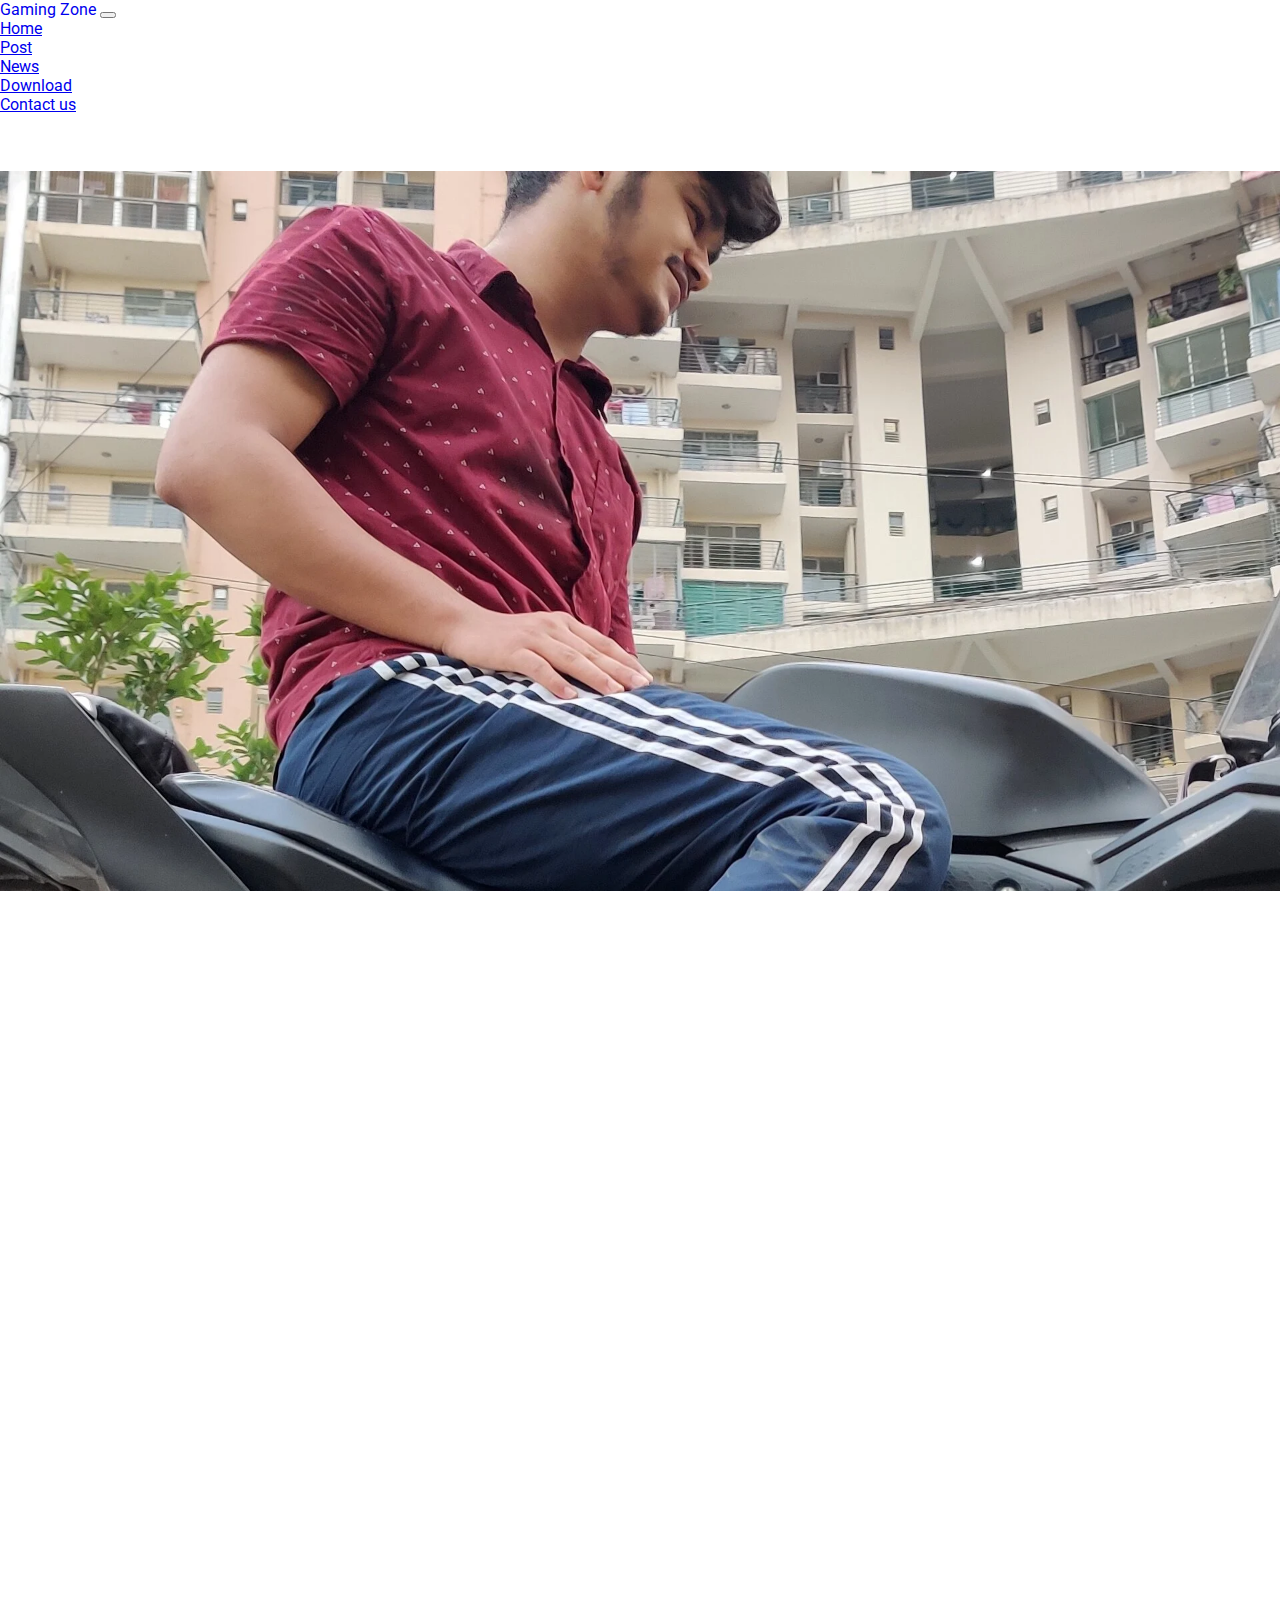
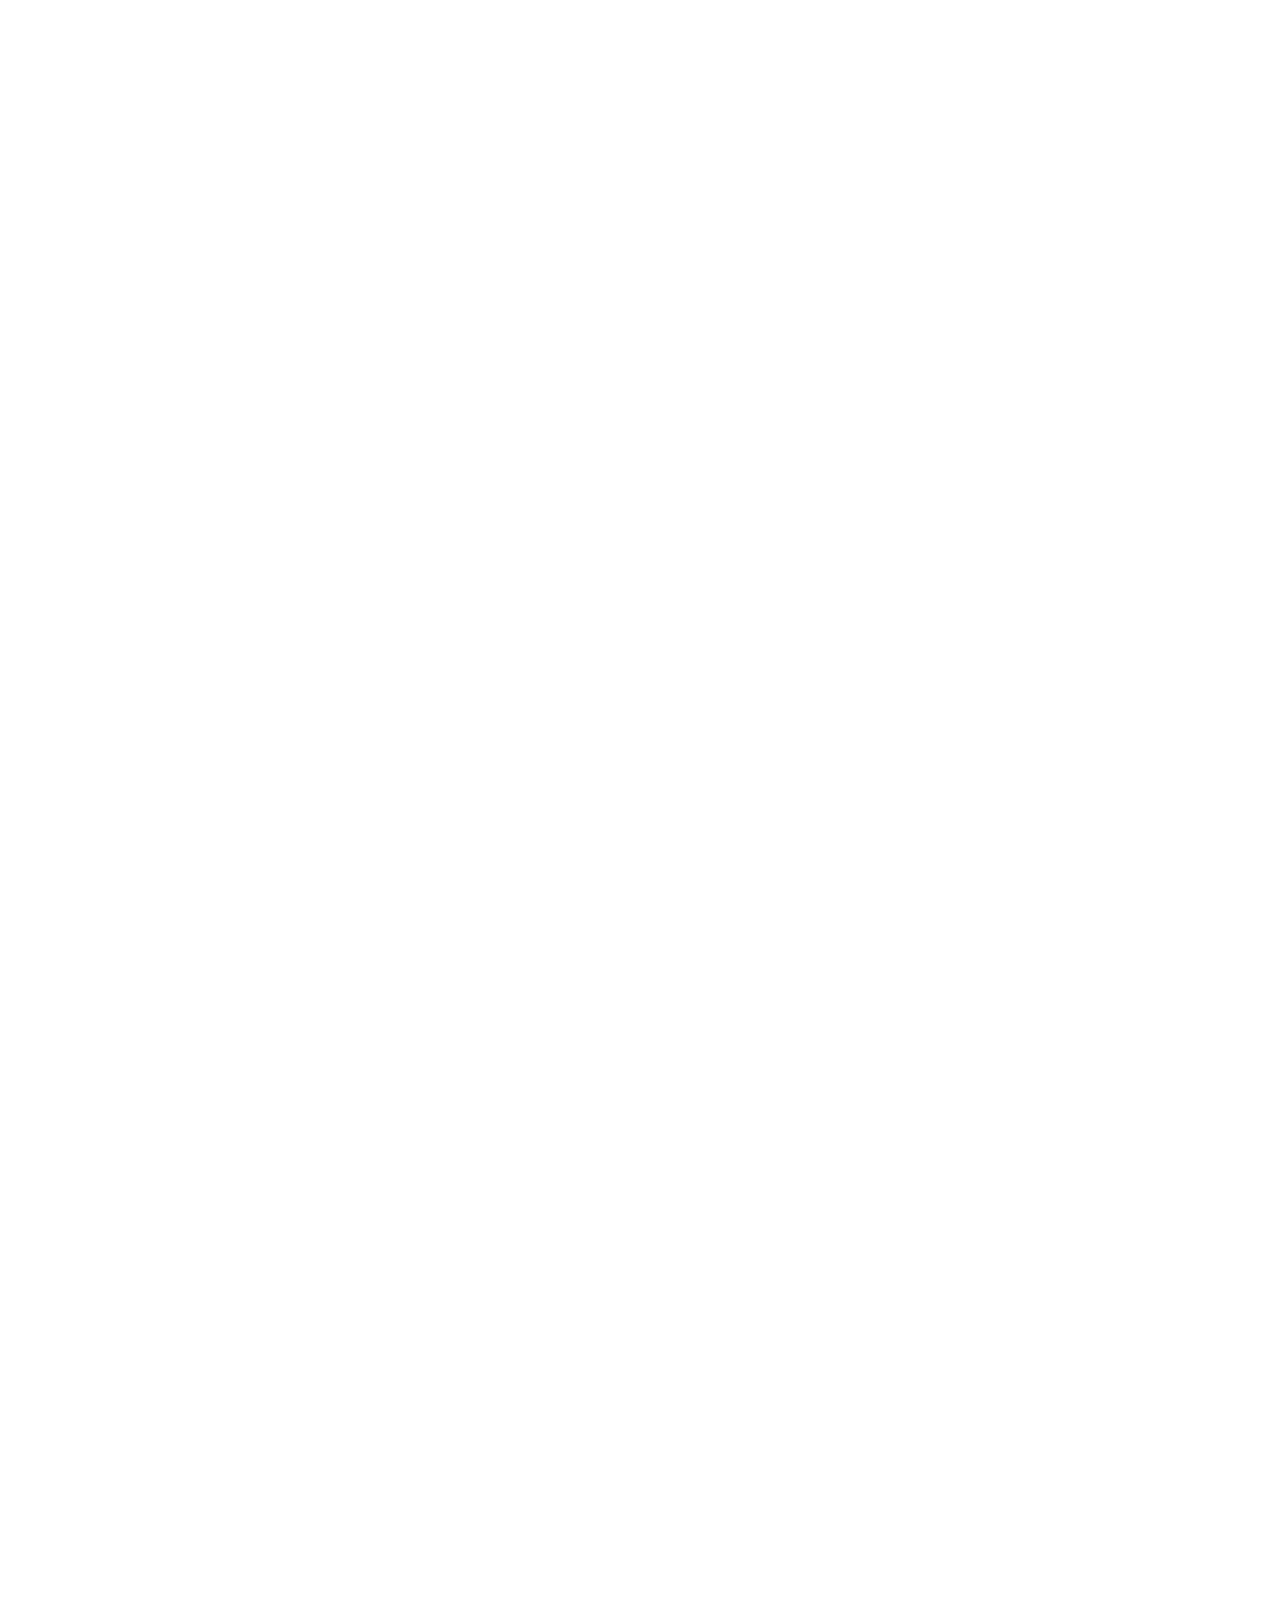
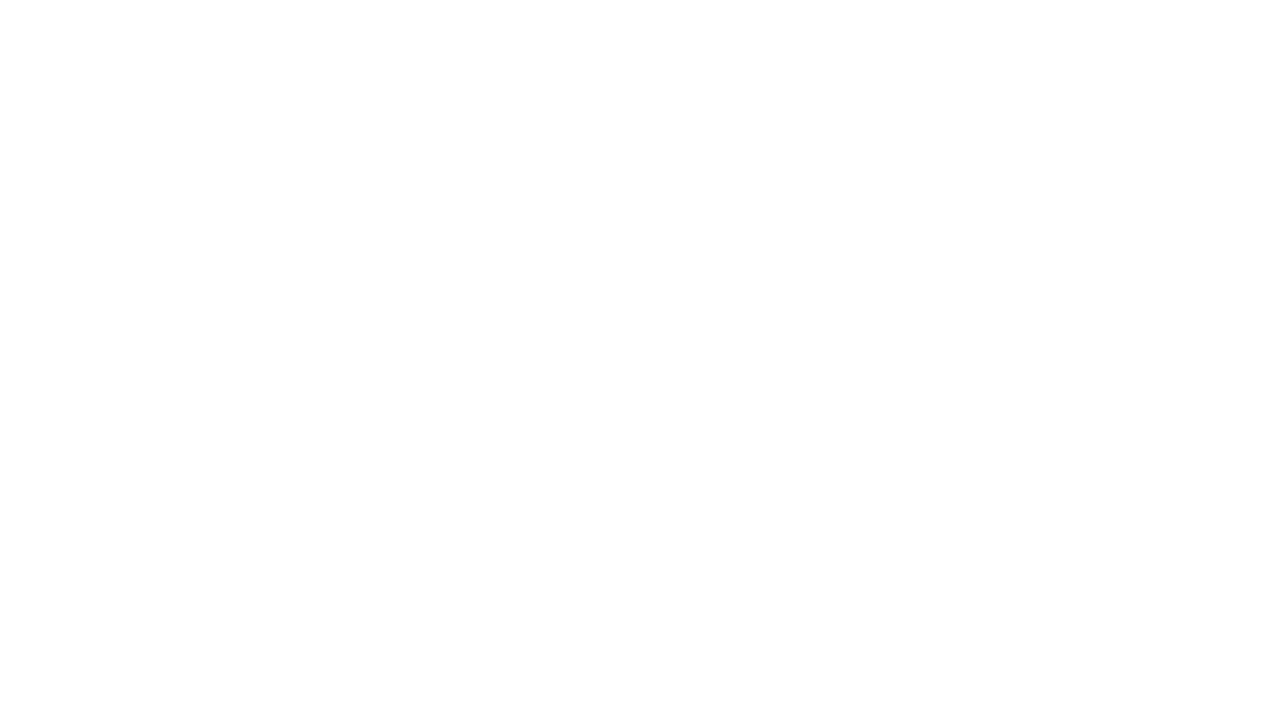
<file: contactus.html>
<!DOCTYPE html>
<html lang="en">
<head>
    <meta charset="UTF-8">
    <meta name="viewport" content="width=device-width, initial-scale=1.0">
    <link rel="stylesheet" href="https://stackpath.bootstrapcdn.com/bootstrap/4.5.0/css/bootstrap.min.css" integrity="sha384-9aIt2nRpC12Uk9gS9baDl411NQApFmC26EwAOH8WgZl5MYYxFfc+NcPb1dKGj7Sk" crossorigin="anonymous">
    <link rel="stylesheet" href="https://cdnjs.cloudflare.com/ajax/libs/font-awesome/4.7.0/css/font-awesome.min.css">  
    <meta name="description" content="Gaming Zone">
  
    <meta name="viewport" content="width=device-width, initial-scale=1.0">
    <!-- Google Fonts -->
	<link href="https://fonts.googleapis.com/css?family=Roboto:400,400i,500,500i,700,700i" rel="stylesheet">

	<!-- Stylesheets -->
	<link rel="stylesheet" href="css/style.css"/>
	


    <title>Contact Us</title>

</head>
<body>
  <nav class="navbar navbar-expand-lg navbar-dark bg-dark">
    <a class="navbar-brand" href="index.html">Gaming Zone</a>
    <button class="navbar-toggler" type="button" data-toggle="collapse" data-target="#navbarNav" aria-controls="navbarNav" aria-expanded="false" aria-label="Toggle navigation">
      <span class="navbar-toggler-icon"></span>
    </button>
    <div class="collapse navbar-collapse" id="navbarNav">
      <ul class="navbar-nav">
        <li class="nav-item">
          <a class="nav-link" href="index.html">Home <span class="sr-only">(current)</span></a>
        </li>
        <li class="nav-item ">
          <a class="nav-link" href="post.html">Post</a>
        </li>
        <li class="nav-item">
          <a class="nav-link" href="news.html">News</a>
        </li>
        <li class="nav-item">
          <a class="nav-link" href="download.html">Download</a>
        </li>
        <li class="nav-item active">
          <a class="nav-link" href="contactus.html">Contact us</a>
        </li>
        
       
      </ul>
    </div>
  </nav>

  <div id="carouselExampleCaptions" class="carousel slide" data-ride="carousel">
    <ol class="carousel-indicators">
      <li data-target="#carouselExampleCaptions" data-slide-to="0" class="active"></li>
      <li data-target="#carouselExampleCaptions" data-slide-to="1"></li>
      <li data-target="#carouselExampleCaptions" data-slide-to="2"></li>
    </ol>
    <div class="carousel-inner">
      <div class="carousel-item active">
        <img src="coimg/p1.webp" class="d-block w-100" alt="Rishabh suyal">
        <div class="carousel-caption d-md-block">
          <h2 style="color: white">Rishabh suyal</h2>
          <p style="color: white">Engineer|Coder|Programmer|Designer|Photograher|Games|Fast Learner|Motivated</p>
        </div>
      </div>
      <div class="carousel-item">
        <img src="coimg/p2.webp" class="d-block w-100" alt="...">
        <div class="carousel-caption d-md-block">
          <h2 style="color: white">Rishabh Suyal</h2>
          <p style="color: white">Engineer|Coder|Programmer|Designer|Photograher|Games|Fast Learner|Motivated</p>
        </div>
      </div>
      <div class="carousel-item">
        <img src="coimg/p3.webp" class="d-block w-100" alt="...">
        <div class="carousel-caption d-md-block">
          <h2 style="color: white;">Rishabh suyal</h2>
          <p style="color: white">Engineer|Coder|Programmer|Designer|Photograher|Games|Fast Learner|Motivated</p>
        </div>
      </div>
    </div>
    <a class="carousel-control-prev" href="#carouselExampleCaptions" role="button" data-slide="prev">
      <span class="carousel-control-prev-icon" aria-hidden="true"></span>
      <span class="sr-only">Previous</span>
    </a>
    <a class="carousel-control-next" href="#carouselExampleCaptions" role="button" data-slide="next">
      <span class="carousel-control-next-icon" aria-hidden="true"></span>
      <span class="sr-only">Next</span>
    </a>
  </div>

<!-- Page section -->
<section class="page-section spad contact-page">
    <div class="container">
   
        <div class="row">
            <div class="col-lg-4 mb-5 mb-lg-0">
                <h4 class="comment-title">Contact us</h4>
                <p>One Stop Solution For Gamers</p>
                <p>If you want any specific game then contact us on instagram</p>
                <div class="row">
                    <div class="col-md-9">
                        <ul class="contact-info-list">
                            <li><div class="cf-left">Address</div><div class="cf-right">Noida</div></li>
                            <li><div class="cf-left">Phone</div><div class="cf-right">wait</div></li>
                            <li><div class="cf-left">E-mail</div><div class="cf-right">wait</div></li>
                        </ul>
                    </div>
                </div>
                <div class="social-links">
                    <a href="https://www.facebook.com/rishabh.suyal.1/" target="_blank"><i class="fa fa-facebook" ></i></a>
                    <a href="https://twitter.com/rishusharmaji" target="_blank"><i class="fa fa-twitter"></i></a>
                    <a href="https://www.instagram.com/game_istan/" target="_blank"><i class="fa fa-instagram"></i></a>
                </div>
            </div>
            <div class="col-lg-8">
                <div class="contact-form-warp">
                    <h4 class="comment-title">Leave a Reply</h4>
                    <form class="comment-form">
                        <div class="row">
                            <div class="col-md-6">
                                <input type="text" id="naam" placeholder="Name">
                            </div>
                            <div class="col-md-6">
                                <input type="email" id="pata" placeholder="Email">
                            </div>
                            <div class="col-lg-12">
                                <input type="text" id="bol" placeholder="Subject">
                                <textarea placeholder="Message"></textarea>
                                <button class="site-btn btn-sm" onclick="answerc();">Send</button>
                            </div>
                        </div>
                    </form>
                </div>
            </div>
        </div>
    </div>
</section>
<!-- Page section end -->

<!-- Footer section -->
<footer class="footer-section">
  <div class="container">
    <ul class="footer-menu">
      <li><a href="index.html">Home</a></li>
      <li><a href="post.html">Post</a></li>
      <li><a href="news.html">News</a></li>
      <li><a href="download.html">Download</a></li>
      <li><a href="contactus.html">Contact Us</a></li>
    </ul>
    
  </div>
</footer>
<!-- Footer section end -->




  





  <script src="https://code.jquery.com/jquery-3.5.1.slim.min.js" integrity="sha384-DfXdz2htPH0lsSSs5nCTpuj/zy4C+OGpamoFVy38MVBnE+IbbVYUew+OrCXaRkfj" crossorigin="anonymous"></script>
  <script src="https://cdn.jsdelivr.net/npm/popper.js@1.16.0/dist/umd/popper.min.js" integrity="sha384-Q6E9RHvbIyZFJoft+2mJbHaEWldlvI9IOYy5n3zV9zzTtmI3UksdQRVvoxMfooAo" crossorigin="anonymous"></script>
  <script src="https://stackpath.bootstrapcdn.com/bootstrap/4.5.0/js/bootstrap.min.js" integrity="sha384-OgVRvuATP1z7JjHLkuOU7Xw704+h835Lr+6QL9UvYjZE3Ipu6Tp75j7Bh/kR0JKI" crossorigin="anonymous"></script>
  <script src="js/jquery-3.2.1.min.js"></script>
	<script src="js/bootstrap.min.js"></script>
	<script src="js/owl.carousel.min.js"></script>
	<script src="js/jquery.marquee.min.js"></script>
	<script src="js/main.js"></script>
</body>
</html>
</file>
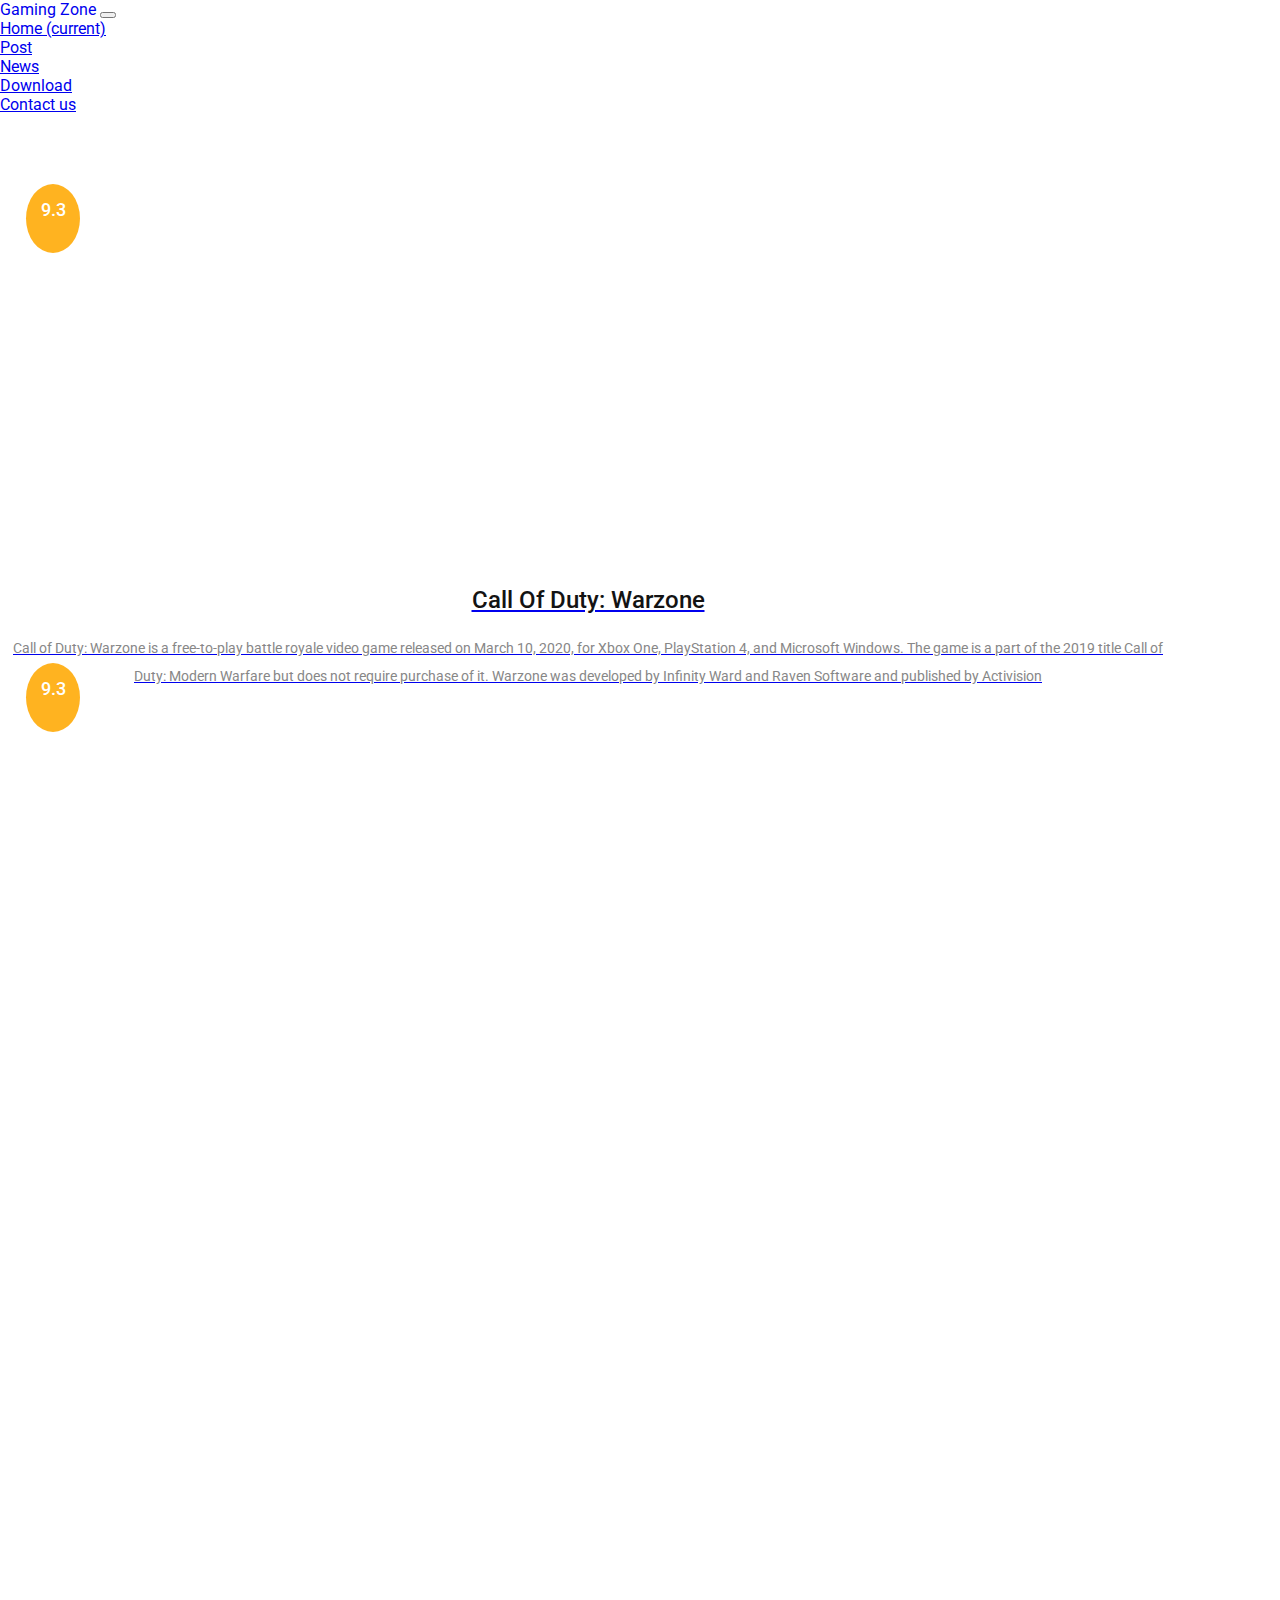
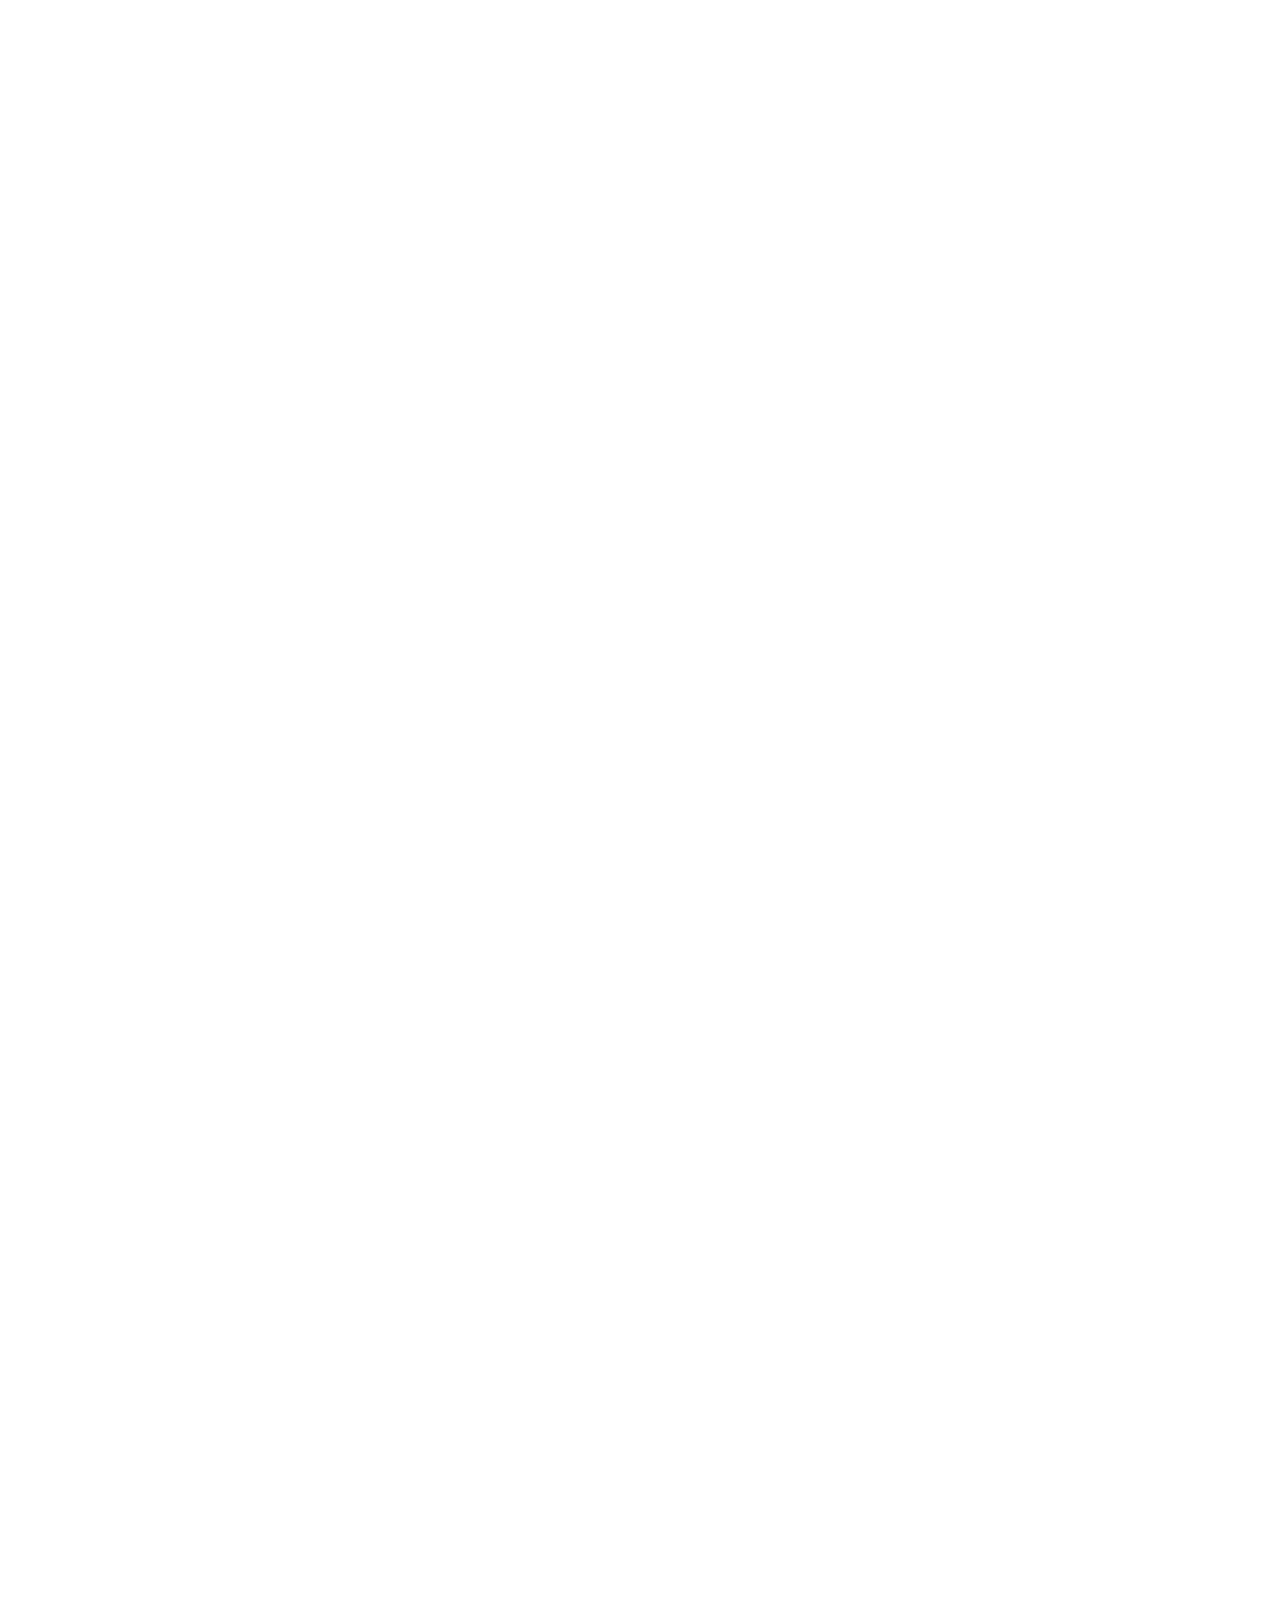
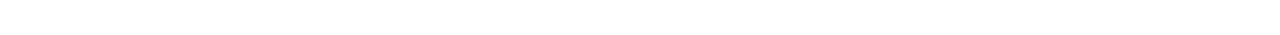
<file: newmain.html>
<!DOCTYPE html>
<html lang="en">
<head>
    <meta charset="UTF-8">
    <meta name="viewport" content="width=device-width, initial-scale=1.0">
    <link rel="stylesheet" href="https://stackpath.bootstrapcdn.com/bootstrap/4.5.0/css/bootstrap.min.css" integrity="sha384-9aIt2nRpC12Uk9gS9baDl411NQApFmC26EwAOH8WgZl5MYYxFfc+NcPb1dKGj7Sk" crossorigin="anonymous">
	<meta name="description" content="Gaming Zone">
    <meta name="viewport" content="width=device-width, initial-scale=1.0">
    <!-- Google Fonts -->
	<link href="https://fonts.googleapis.com/css?family=Roboto:400,400i,500,500i,700,700i" rel="stylesheet">

	<!-- Stylesheets -->

	<link rel="stylesheet" href="css/style.css"/>
	


    <title>New Games</title>

</head>
<body>
  <nav class="navbar navbar-expand-lg navbar-dark bg-dark">
    <a class="navbar-brand" href="index.html">Gaming Zone</a>
    <button class="navbar-toggler" type="button" data-toggle="collapse" data-target="#navbarNav" aria-controls="navbarNav" aria-expanded="false" aria-label="Toggle navigation">
      <span class="navbar-toggler-icon"></span>
    </button>
    <div class="collapse navbar-collapse" id="navbarNav">
      <ul class="navbar-nav">
        <li class="nav-item">
          <a class="nav-link" href="index.html">Home <span class="sr-only">(current)</span></a>
        </li>
        <li class="nav-item">
          <a class="nav-link" href="post.html">Post</a>
        </li>
        <li class="nav-item">
          <a class="nav-link" href="news.html">News</a>
		</li>
		<li class="nav-item">
			<a class="nav-link" href="download.html">Download</a>
		  </li>
        <li class="nav-item">
          <a class="nav-link" href="contactus.html">Contact us</a>
		</li>
		
		 
      </ul>
    </div>
  </nav>

  <!-- Page section -->
	<section class="page-section review-page spad">
		<div class="container">
			<div class="row">
				<div class="col-md-6">
					<div class="review-item">
						<div class="review-cover set-bg" data-setbg="coimg/newmain/cod.webp">
							<div class="score yellow">9.3</div>
						</div>
						<div class="review-text">
							<a href="https://en.wikipedia.org/wiki/Call_of_Duty:_Warzone" target= "_blank">
							<h4>Call Of Duty: Warzone</h4>
							<div class="rating">
								<i class="fa fa-star"></i>
								<i class="fa fa-star"></i>
								<i class="fa fa-star"></i>
								<i class="fa fa-star"></i>
								<i class="fa fa-star is-fade"></i>
							</div>
							<p>Call of Duty: Warzone is a free-to-play battle royale video game released on March 10, 2020, for Xbox One, PlayStation 4, and Microsoft Windows. The game is a part of the 2019 title Call of Duty: Modern Warfare but does not require purchase of it. Warzone was developed by Infinity Ward and Raven Software and published by Activision</p></a>
						</div>
					</div>
				</div>
				<div class="col-md-6">
					<div class="review-item">
						<div class="review-cover set-bg" data-setbg="coimg/newmain/valorant.jpg">
							<div class="score yellow">9.3</div>
						</div>
						<div class="review-text">
							<a href= "https://en.wikipedia.org/wiki/Valorant" target= "_blank">
							<h4>Valorant</h4>
							<div class="rating">
								<i class="fa fa-star"></i>
								<i class="fa fa-star"></i>
								<i class="fa fa-star"></i>
								<i class="fa fa-star"></i>
								<i class="fa fa-star is-fade"></i>
							</div>
							<p>Valorant (stylized as VALORANT) is a free-to-play multiplayer tactical first-person shooter developed and published by Riot Games, for Microsoft Windows. Announced under the codename Project A in October 2019, the game began a closed beta with limited access on April 7, 2020, and was fully released on June 2, 2020.</p></a>
						</div>
					</div>
				</div>
				<div class="col-md-6">
					<div class="review-item">
						<div class="review-cover set-bg" data-setbg="coimg/newmain/disintegration.jpg">
							<div class="score yellow">9.3</div>
						</div>
						<div class="review-text">
							<a href= "https://en.wikipedia.org/wiki/Disintegration_(video_game)" target= "_blank">
							<h4>Disintegration</h4>
							<div class="rating">
								<i class="fa fa-star"></i>
								<i class="fa fa-star"></i>
								<i class="fa fa-star"></i>
								<i class="fa fa-star"></i>
								<i class="fa fa-star is-fade"></i>
							</div>
							<p>Disintegration is a first-person shooter developed by V1 Interactive and published by Private Division. The game also features elements from the real-time strategy genre. It was released in June 2020 for Microsoft Windows, PlayStation 4 and Xbox One.</p></a>
						</div>
					</div>
				</div>
				<div class="col-md-6">
					<div class="review-item">
						<div class="review-cover set-bg" data-setbg="coimg/newmain/light2.jpg">
							<div class="score yellow">9.3</div>
						</div>
						<div class="review-text">
							<a href= "https://en.wikipedia.org/wiki/Dying_Light_2" target= "_blank">
							<h4>Dying Light 2</h4>
							<div class="rating">
								<i class="fa fa-star"></i>
								<i class="fa fa-star"></i>
								<i class="fa fa-star"></i>
								<i class="fa fa-star"></i>
								<i class="fa fa-star is-fade"></i>
							</div>
							<p>Dying Light 2 is an upcoming survival horror action role-playing game developed by Techland and published by Techland Publishing. The game will be released for Microsoft Windows, PlayStation 4, PlayStation 5, Xbox One, and Xbox Series X. The game is the sequel to 2015's Dying Light</p></a>
						</div>
					</div>
				</div>
				<div class="col-md-6">
					<div class="review-item">
						<div class="review-cover set-bg" data-setbg="coimg/newmain/eternal.jpg">
							<div class="score yellow">9.3</div>
						</div>
						<div class="review-text">
							<a href="https://en.wikipedia.org/wiki/Doom_Eternal" target= "_blank">
							<h4>Doom Eternal</h4>
							<div class="rating">
								<i class="fa fa-star"></i>
								<i class="fa fa-star"></i>
								<i class="fa fa-star"></i>
								<i class="fa fa-star"></i>
								<i class="fa fa-star is-fade"></i>
							</div>
							<p>Doom Eternal is a first-person shooter video game developed by id Software and published by Bethesda Softworks. The sequel to Doom (2016), and the fifth main game in the Doom series, it was released on March 20, 2020, for Windows, PlayStation 4, Stadia and Xbox One, with a Nintendo Switch version planned.</p></a>
						</div>
					</div>
				</div>
				<div class="col-md-6">
					<div class="review-item">
						<div class="review-cover set-bg" data-setbg="coimg/newmain/desperados.jpg">
							<div class="score yellow">9.3</div>
						</div>
						<div class="review-text">
							<a href= "https://en.wikipedia.org/wiki/Desperados_III" target= "_blank">
							<h4>Desparados 3</h4>
							<div class="rating">
								<i class="fa fa-star"></i>
								<i class="fa fa-star"></i>
								<i class="fa fa-star"></i>
								<i class="fa fa-star"></i>
								<i class="fa fa-star is-fade"></i>
							</div>
							<p>Desperados III is a real-time tactics video game developed by Mimimi Games and published by THQ Nordic. The first installment in the Desperados series since the 2007 spin-off title Helldorado, it was released on June 16, 2020 for Microsoft Windows, PlayStation 4 and Xbox One</p></a>
						</div>
					</div>
				</div>
			</div>
		
		</div>
	</section>
	<!-- Page section end -->


  <!-- Footer section -->
<footer class="footer-section">
  <div class="container">
    <ul class="footer-menu">
      <li><a href="index.html">Home</a></li>
      <li><a href="post.html">Post</a></li>
	  <li><a href="news.html">News</a></li>
	  <li><a href="download.html">Download</a></li>
      <li><a href="contactus.html">Contactus</a></li>
    </ul>
    
  </div>
</footer>
<!-- Footer section end -->









  <script src="https://code.jquery.com/jquery-3.5.1.slim.min.js" integrity="sha384-DfXdz2htPH0lsSSs5nCTpuj/zy4C+OGpamoFVy38MVBnE+IbbVYUew+OrCXaRkfj" crossorigin="anonymous"></script>
  <script src="https://cdn.jsdelivr.net/npm/popper.js@1.16.0/dist/umd/popper.min.js" integrity="sha384-Q6E9RHvbIyZFJoft+2mJbHaEWldlvI9IOYy5n3zV9zzTtmI3UksdQRVvoxMfooAo" crossorigin="anonymous"></script>
  <script src="https://stackpath.bootstrapcdn.com/bootstrap/4.5.0/js/bootstrap.min.js" integrity="sha384-OgVRvuATP1z7JjHLkuOU7Xw704+h835Lr+6QL9UvYjZE3Ipu6Tp75j7Bh/kR0JKI" crossorigin="anonymous"></script>
 
	<script src="js/main.js"></script>
</body>
</html>
</file>
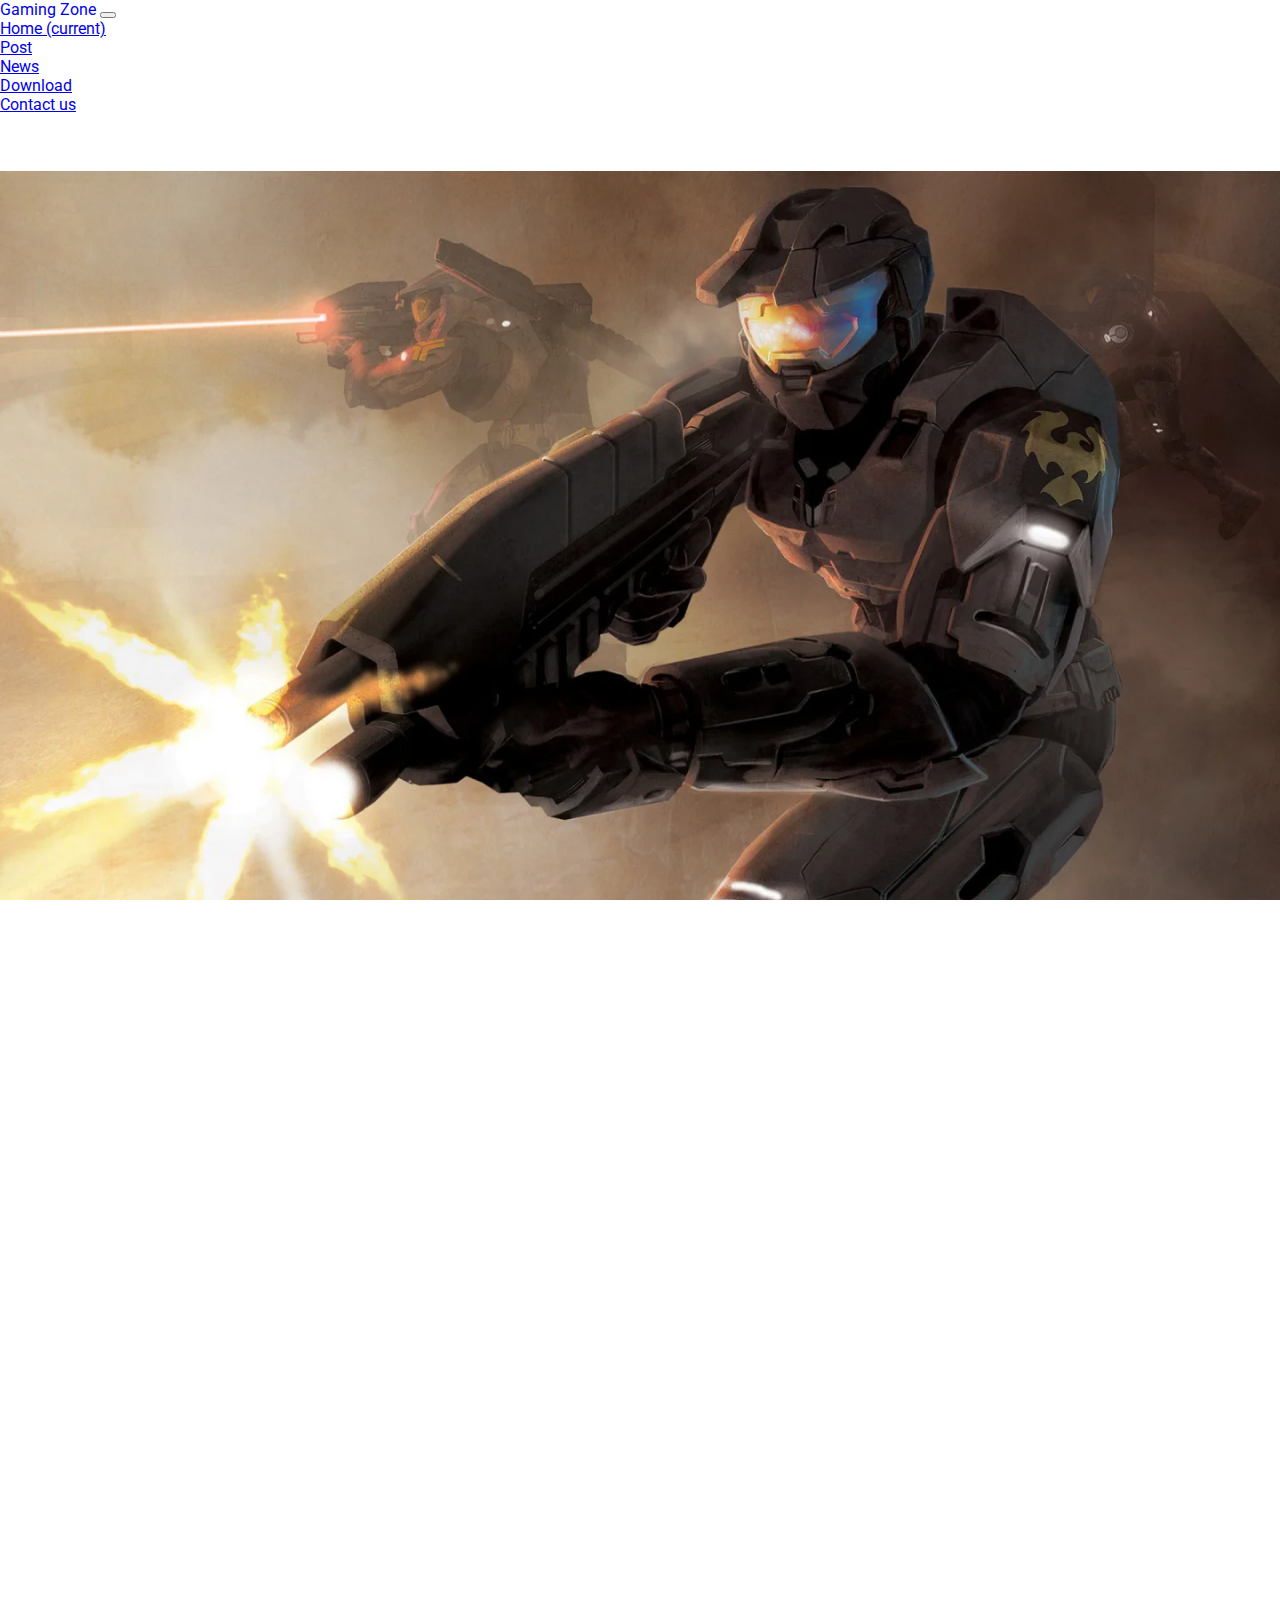
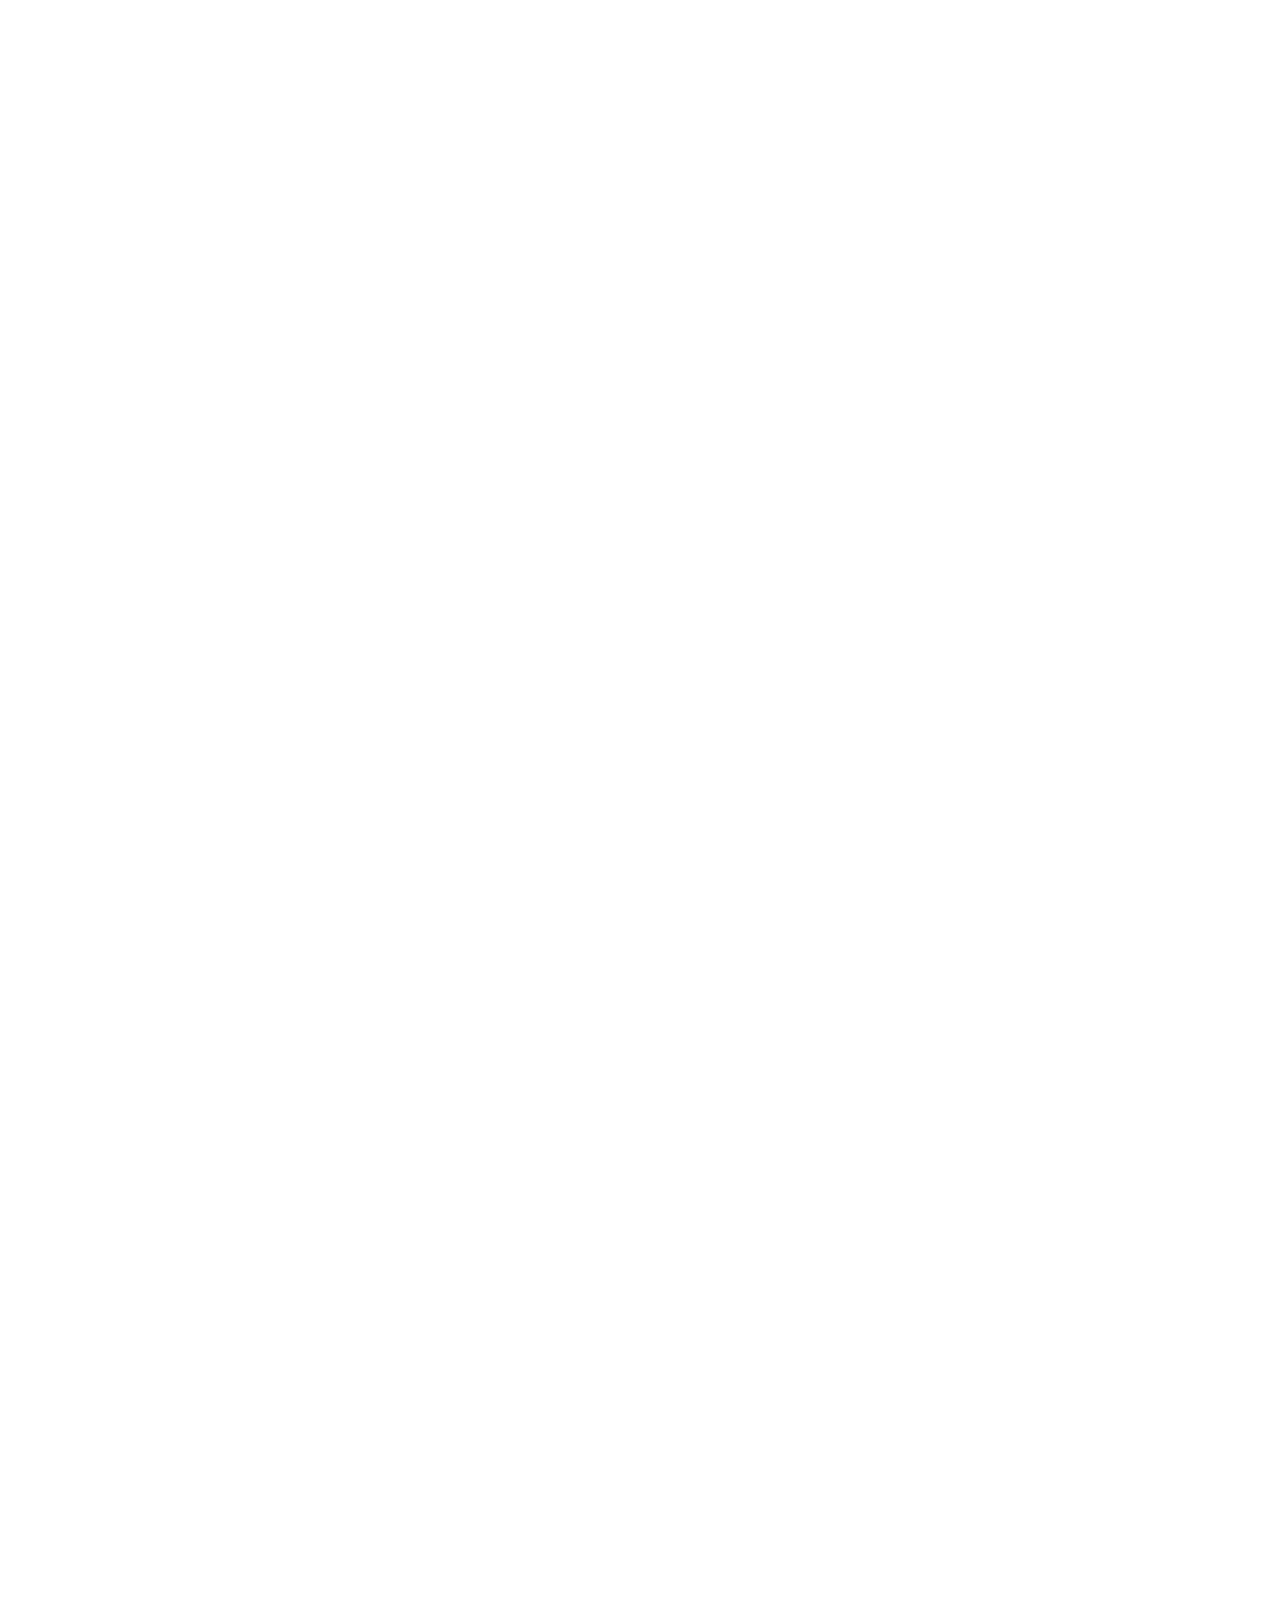
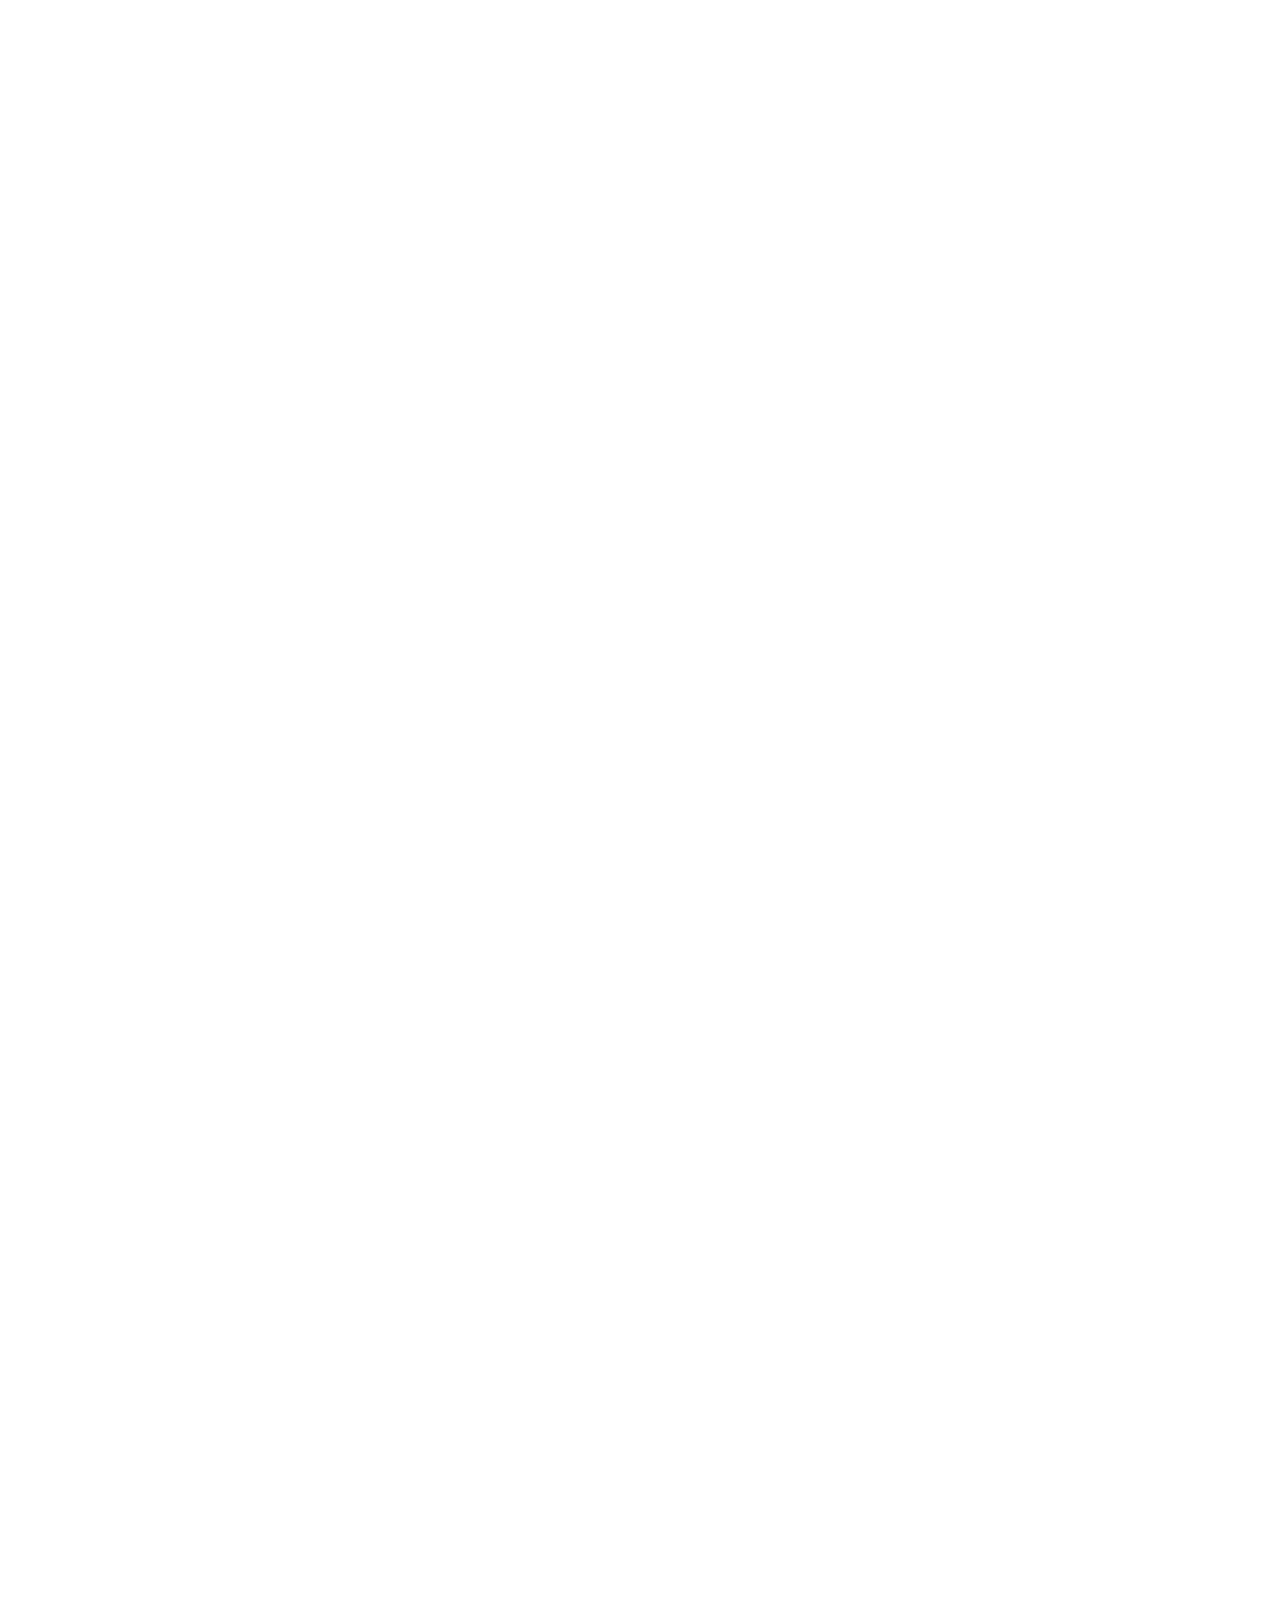
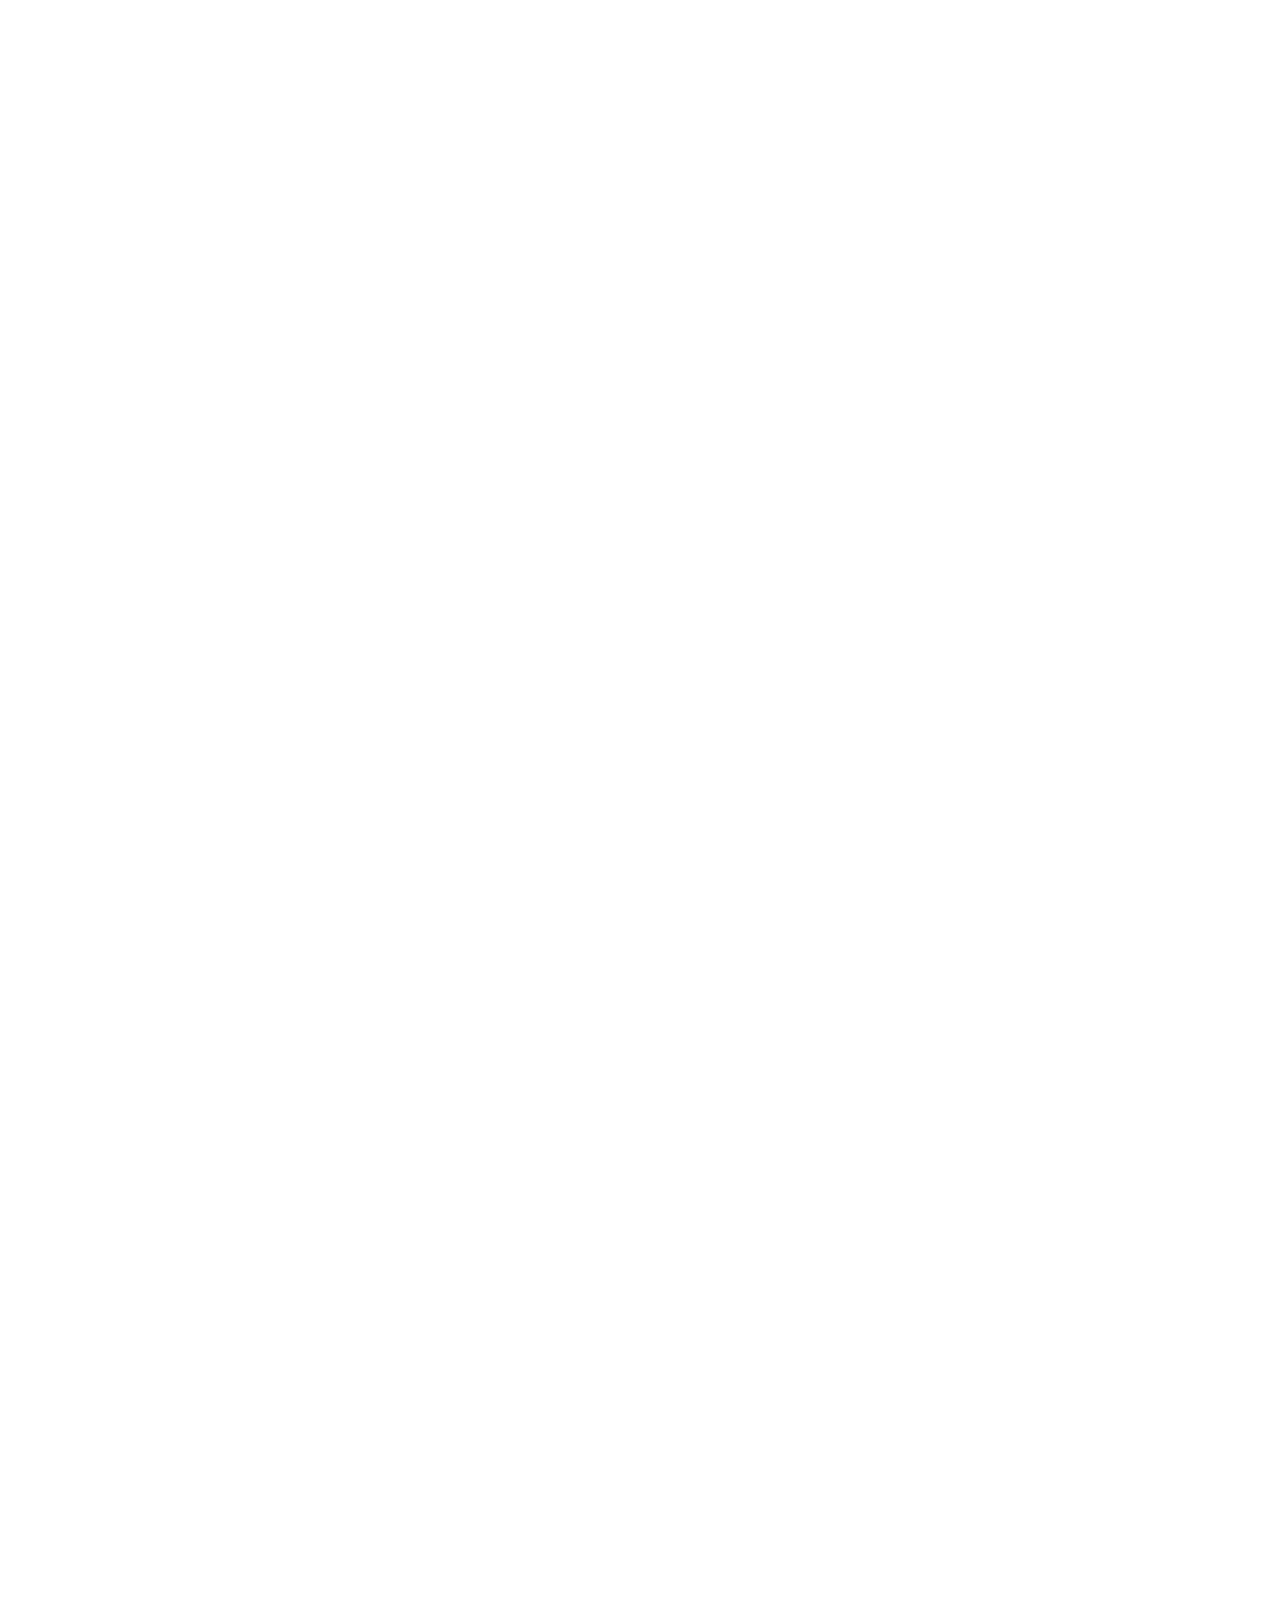
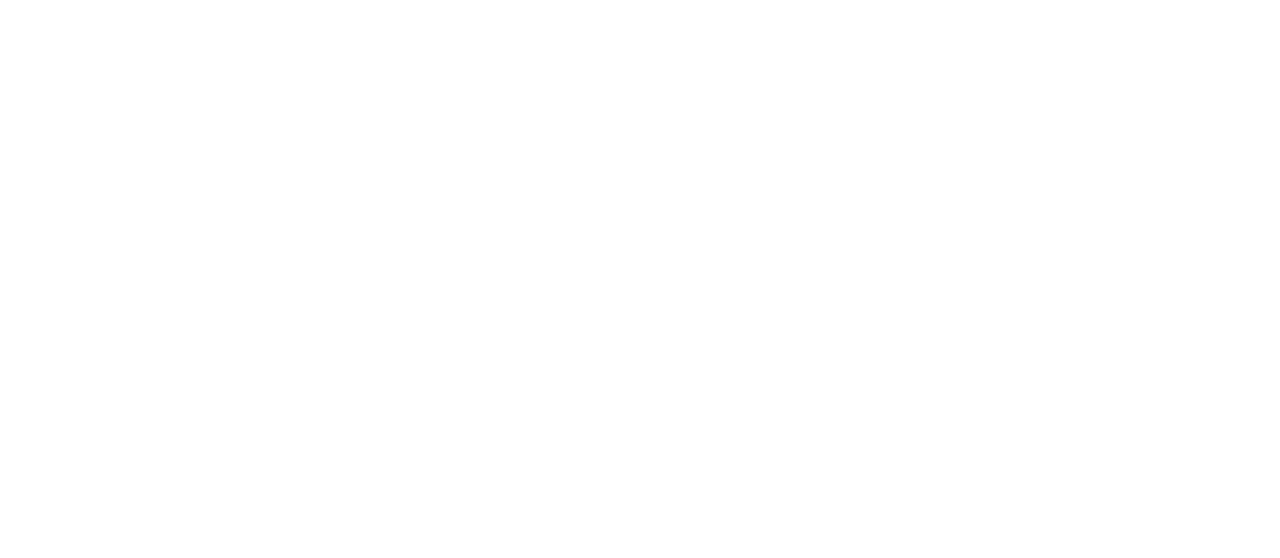
<file: news.html>
<!DOCTYPE html>
<html lang="en">

<head>
	<meta charset="UTF-8">
	<meta name="viewport" content="width=device-width, initial-scale=1.0">
	<link rel="stylesheet" href="https://stackpath.bootstrapcdn.com/bootstrap/4.5.0/css/bootstrap.min.css"
		integrity="sha384-9aIt2nRpC12Uk9gS9baDl411NQApFmC26EwAOH8WgZl5MYYxFfc+NcPb1dKGj7Sk" crossorigin="anonymous">
	<meta name="description" content="Gaming Zone">
	<meta name="viewport" content="width=device-width, initial-scale=1.0">

	<!-- Google Fonts -->
	<link href="https://fonts.googleapis.com/css?family=Roboto:400,400i,500,500i,700,700i" rel="stylesheet">

	<!-- Stylesheets -->

	<link rel="stylesheet" href="css/style.css" />
	<link rel="stylesheet" href="css/oa.css" />




	<title>Recent News</title>

</head>

<body>
	<nav class="navbar navbar-expand-lg navbar-dark bg-dark">
		<a class="navbar-brand" href="index.html">Gaming Zone</a>
		<button class="navbar-toggler" type="button" data-toggle="collapse" data-target="#navbarNav"
			aria-controls="navbarNav" aria-expanded="false" aria-label="Toggle navigation">
			<span class="navbar-toggler-icon"></span>
		</button>
		<div class="collapse navbar-collapse" id="navbarNav">
			<ul class="navbar-nav">
				<li class="nav-item">
					<a class="nav-link" href="index.html">Home <span class="sr-only">(current)</span></a>
				</li>
				<li class="nav-item">
					<a class="nav-link" href="post.html">Post</a>
				</li>
				<li class="nav-item active">
					<a class="nav-link" href="news.html">News</a>
				</li>
				<li class="nav-item">
					<a class="nav-link" href="download.html">Download</a>
				</li>
				<li class="nav-item">
					<a class="nav-link" href="contactus.html">Contact us</a>
				</li>


			</ul>
		</div>
	</nav>


	<div id="carouselExampleCaptions" class="carousel slide" data-ride="carousel">
		<ol class="carousel-indicators">
			<li data-target="#carouselExampleCaptions" data-slide-to="0" class="active"></li>
			<li data-target="#carouselExampleCaptions" data-slide-to="1"></li>
			<li data-target="#carouselExampleCaptions" data-slide-to="2"></li>
		</ol>
		<div class="carousel-inner">
			<div class="carousel-item active">
				<img src="coimg/news/h3.webp" class="d-block w-100" alt="...">
				<div class="carousel-caption d-md-block">
					<h2 style="color: white">Upcoming PC games</h2>
					<p style="color: white">All the upcoming PC games worth getting excited about, from Halo on PC to
						Cyberpunk 2077</p>
				</div>
			</div>
			<div class="carousel-item">
				<img src="coimg/news/cr.webp" class="d-block w-100" alt="...">
				<div class="carousel-caption d-md-block">
					<h2 style="color: white">Upcoming PC games</h2>
					<p style="color: white">All the upcoming PC games worth getting excited about, from Halo on PC to
						Cyberpunk 2077</p>
				</div>
			</div>
			<div class="carousel-item">
				<img src="coimg/news/ta.webp" class="d-block w-100" alt="...">
				<div class="carousel-caption d-md-block">
					<h2 style="color: white">Upcoming PC games</h2>
					<p style="color: white">All the upcoming PC games worth getting excited about, from Halo on PC to
						Cyberpunk 2077</p>
				</div>
			</div>
		</div>
		<a class="carousel-control-prev" href="#carouselExampleCaptions" role="button" data-slide="prev">
			<span class="carousel-control-prev-icon" aria-hidden="true"></span>
			<span class="sr-only">Previous</span>
		</a>
		<a class="carousel-control-next" href="#carouselExampleCaptions" role="button" data-slide="next">
			<span class="carousel-control-next-icon" aria-hidden="true"></span>
			<span class="sr-only">Next</span>
		</a>
	</div>


	<div class="card-group">
		<div class="card">
			<img src="coimg/news/pc3.webp" class="card-img-top" alt="...">
			<div class="card-body">
				<h3 class="card-title">PROJECT CARS 3</h3>
				<p class="card-text">There are three things you need to know about Project Cars 3. In the reveal trailer
					we can see a range of racing styles, including street races and even some bumper-to-bumper contact
					perhaps Project Cars 3 will tone down its sim elements this time around.Project Cars 3 release date:
					Summer 2020</p>
				<p class="card-text"><small class="text-muted">Last updated 3 mins ago</small></p>
			</div>
		</div>
		<div class="card">
			<img src="coimg/news/cp777.webp" class="card-img-top" alt="...">
			<div class="card-body">
				<h3 class="card-title">CYBERPUNK 2077</h3>
				<p class="card-text">The next game from the folks who made a little RPG called The Witcher – you might
					have heard of it. Now the Cyberpunk 2077 release date is finally known, we can finally get properly
					hyped for the upcoming game shaping up to be one of the best ever made.Cyberpunk 2077 release date:
					November 19, 2020</p>
				<p class="card-text"><small class="text-muted">Last updated 3 mins ago</small></p>
			</div>
		</div>
		<div class="card">
			<img src="coimg/news/ds.webp" class="card-img-top" alt="...">
			<div class="card-body">
				<h3 class="card-title">DEATH STRANDING</h3>
				<p class="card-text">Hideo Kojima’s first solo effort since splitting from Konami, Death Stranding,
					finally has a PC release scheduled for this summerEven genre-wise the Metal Gear Solid director
					reckons this game will be the origin of a new genre called strand games.Death Stranding release
					date: July 14, 2020 </p>
				<p class="card-text"><small class="text-muted">Last updated 3 mins ago</small></p>
			</div>
		</div>
	</div>


     <!-- NEWs showsss -->
	<div>
		<ul class="list-unstyled">
			<li class="media">
			  <img src="coimg/news/rsz_ps5.jpg" class="mr-3" alt="...">
			  <div class="media-body">
				<h3 class="mt-0 mb-1">PS5 release date, design, specs</h3>
				When will it release? "Holiday 2020", so between October and December 2020.
				What can I play on it? Loads of games! They include a new Spider-Man entry, a Horizon Zero Dawn sequel, a Demon's Souls remake, Resident Evil 8 and much more to come
			  </div>
			</li>
			<li class="media">
			  <img src="coimg/news/rsz_crysis.jpg" class="mr-3" alt="...">
			  <div class="media-body">
				<h3 class="mt-0 mb-1">CRYSIS REMASTERED</h3>
				A full remaster of the original PC-busting Crysis is officially heading to consoles and computers in Summer, 2020. Details remain scarce, but we know the remaster is focused on the original single-player campaign.
			  </div>
			</li>
			<li class="media">
			  <img src="coimg/news/rsz_projectcars3.jpg" class="mr-3" alt="...">
			  <div class="media-body">
				<h3 class="mt-0 mb-1">PROJECT CARS 3</h3>
				There are three things you need to know about Project Cars 3: it’s pretty, there are lots of cars in it, and it’s really, really pretty. In the reveal trailer we can see a range of racing styles, including street races and even some bumper-to-bumper contact – perhaps Project Cars 3 will tone down its sim elements this time around.Project Cars 3 release date: Summer 2020
			  </div>
			</li>
		  <li class="media">
			  <img src="coimg/news/rsz_upcoming-pc-games-mafia-definitive-edition-900x506.jpg" class="mr-3" alt="...">
			  <div class="media-body">
				<h3 class="mt-0 mb-1">MAFIA: DEFINITIVE EDITION</h3>
				Mafia: Definitive Edition is a complete remake with expanded dialogue, backstories, additional cutscenes, all-new gameplay sequences, and more.Mafia: Definitive Edition release date: August 28, 2020
			  </div>
			</li>
			<li class="media">
			  <img src="coimg/news/rsz_madden-21-900x506.jpg" class="mr-3" alt="...">
			  <div class="media-body">
				<h3 class="mt-0 mb-1">MADDEN 21</h3>
				No surprises here, but it’s always good to get confirmation. There’s no official release date info for Madden 21 and there’s a little confusion on whether the PC version will launch with the current-gen release date or the next-gen release date.Madden 21 release date: August 2020
			  </div>
			</li>
	<!-- News showwwww end -->
		
	   <!-- NEWs hide-->
	
	<span id="dots">

		</span><span id="more">
			  
			<li class="media">
				<img src="coimg/news/rsz_dirt_5-900x506.jpg" class="mr-3" alt="...">
				<div class="media-body">
				  <h3 class="mt-0 mb-1">DIRT 5</h3>
				  A next-gen Dirt game is on the way, and while the current iteration of the dirty racing games series (er, not like that) is still eye-meltingly gorgeous, we’ll happily beam another helping into our corneas.Dirt 5 release date: October 2020
				</div>
			  </li>
			  <li class="media">
				<img src="coimg/news/rsz_9.jpg" class="mr-3" alt="...">
				<div class="media-body">
				  <h3 class="mt-0 mb-1">CYBERPUNK 2077</h3>
				  The next game from the folks who made a little RPG called The Witcher – you might have heard of it. Now the Cyberpunk 2077 release date is finally known, we can finally get properly hyped for the upcoming game shaping up to be one of the best ever made.Cyberpunk 2077 release date: November 19, 2020
				</div>
			  </li>
			  <li class="media">
				<img src="coimg/news/rsz_assassins-creed-valhalla-who-is-eivor-900x506.jpg" class="mr-3" alt="...">
				<div class="media-body">
				  <h3 class="mt-0 mb-1">ASSASSIN’S CREED VALHALLA</h3>
				  It’s been rumoured constantly for the past few years, but Ubisoft is officially taking its shank ’em up open-world stealth series to the Viking era. Players assume the role of either a male or female Eivor, the leader of a Viking clan settling England after fleeing war and a lack of resources in their native Norway. Dual-wielding axes is possible, you can set up a tattoo parlour in your Viking village, and yes, you can lead raids using a longship.Assassin’s Creed Valhalla release date: Holiday 2020
				</div>
			  </li>
			  <li class="media">
				<img src="coimg/news/rsz_upcoming-pc-games-halo-infinite-900x507.jpg" class="mr-3" alt="...">
				<div class="media-body">
				  <h3 class="mt-0 mb-1">HALO INFINITE</h3>
				  We’ve been waiting long enough for the Halo Infinite’s release date but now we finally have one, we can actually start getting excited for the “spiritual reboot” to Halo 5.Halo Infinite release date: Holiday 2020
				</div>
			  </li>
			</ul>
		      </span>
		
		</div>
		   <!-- NEWs hide end -->

	<button class="btnn" onclick="myFunction()" id="myyBtn">Read more</button>



	<!-- Footer section -->
	<footer class="footer-section">
		<div class="container">
			<ul class="footer-menu">
				<li><a href="index.html">Home</a></li>
				<li><a href="post.html">Post</a></li>
				<li><a href="news.html">News</a></li>
				<li><a href="download.html">Download</a></li>
				<li><a href="contactus.html">Contactus</a></li>


			</ul>

		</div>
	</footer>
	<!-- Footer section end -->
	<script src="https://code.jquery.com/jquery-3.5.1.slim.min.js"
		integrity="sha384-DfXdz2htPH0lsSSs5nCTpuj/zy4C+OGpamoFVy38MVBnE+IbbVYUew+OrCXaRkfj"
		crossorigin="anonymous"></script>
	<script src="https://cdn.jsdelivr.net/npm/popper.js@1.16.0/dist/umd/popper.min.js"
		integrity="sha384-Q6E9RHvbIyZFJoft+2mJbHaEWldlvI9IOYy5n3zV9zzTtmI3UksdQRVvoxMfooAo"
		crossorigin="anonymous"></script>
	<script src="https://stackpath.bootstrapcdn.com/bootstrap/4.5.0/js/bootstrap.min.js"
		integrity="sha384-OgVRvuATP1z7JjHLkuOU7Xw704+h835Lr+6QL9UvYjZE3Ipu6Tp75j7Bh/kR0JKI"
		crossorigin="anonymous"></script>


	<script src="js/main.js"></script>


</body>

</html>
</file>
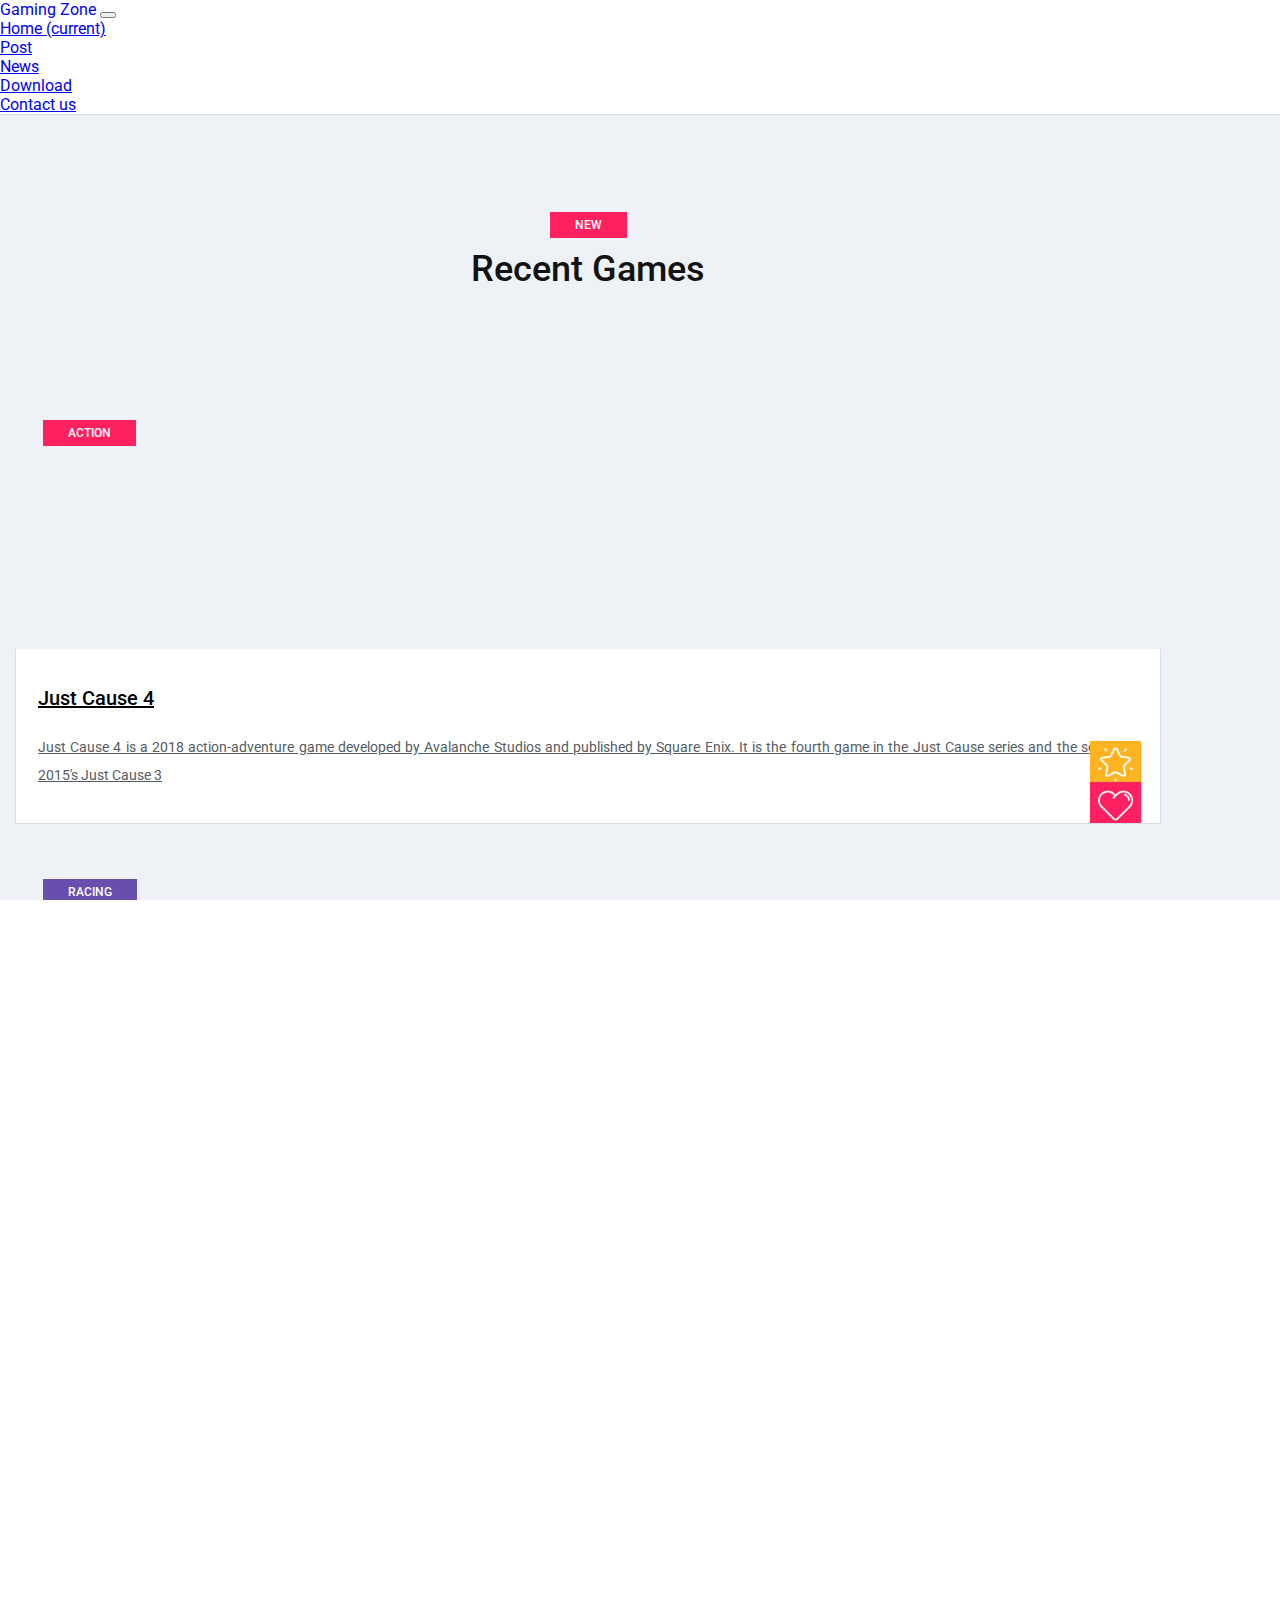
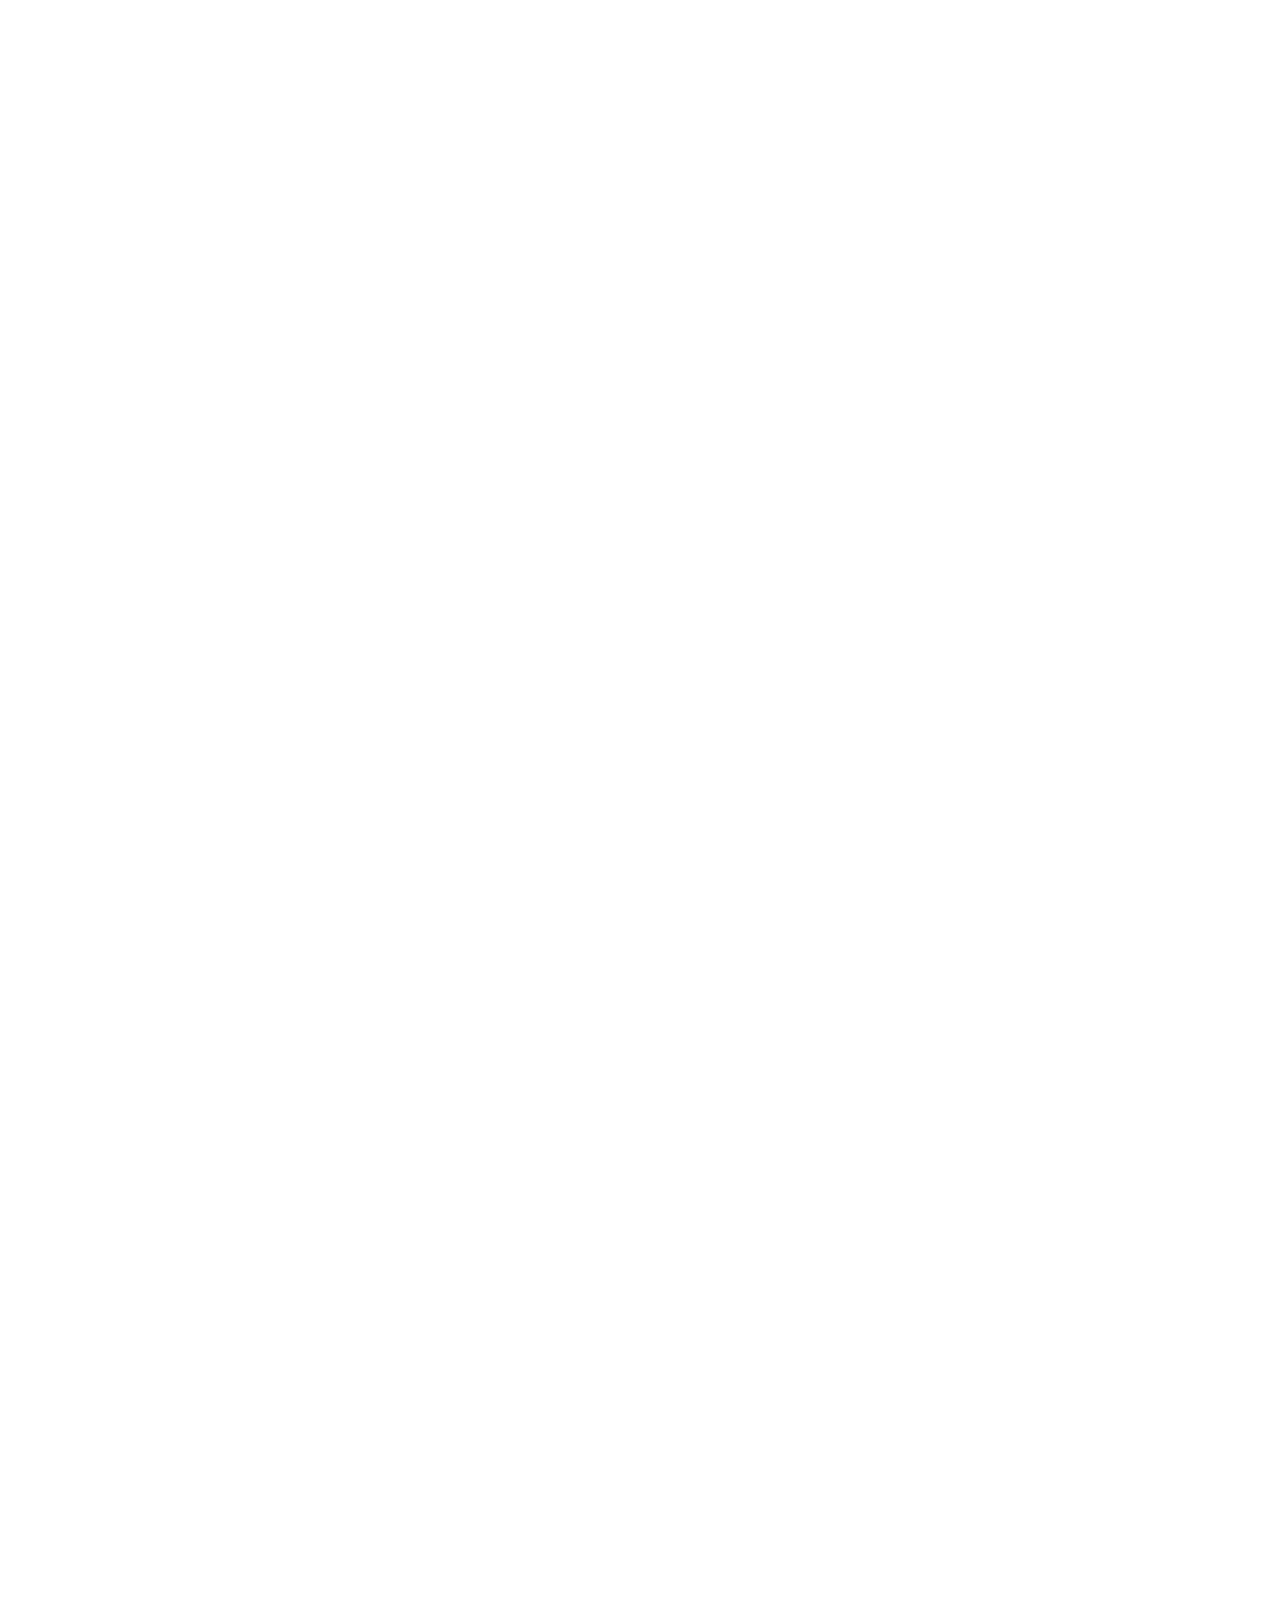
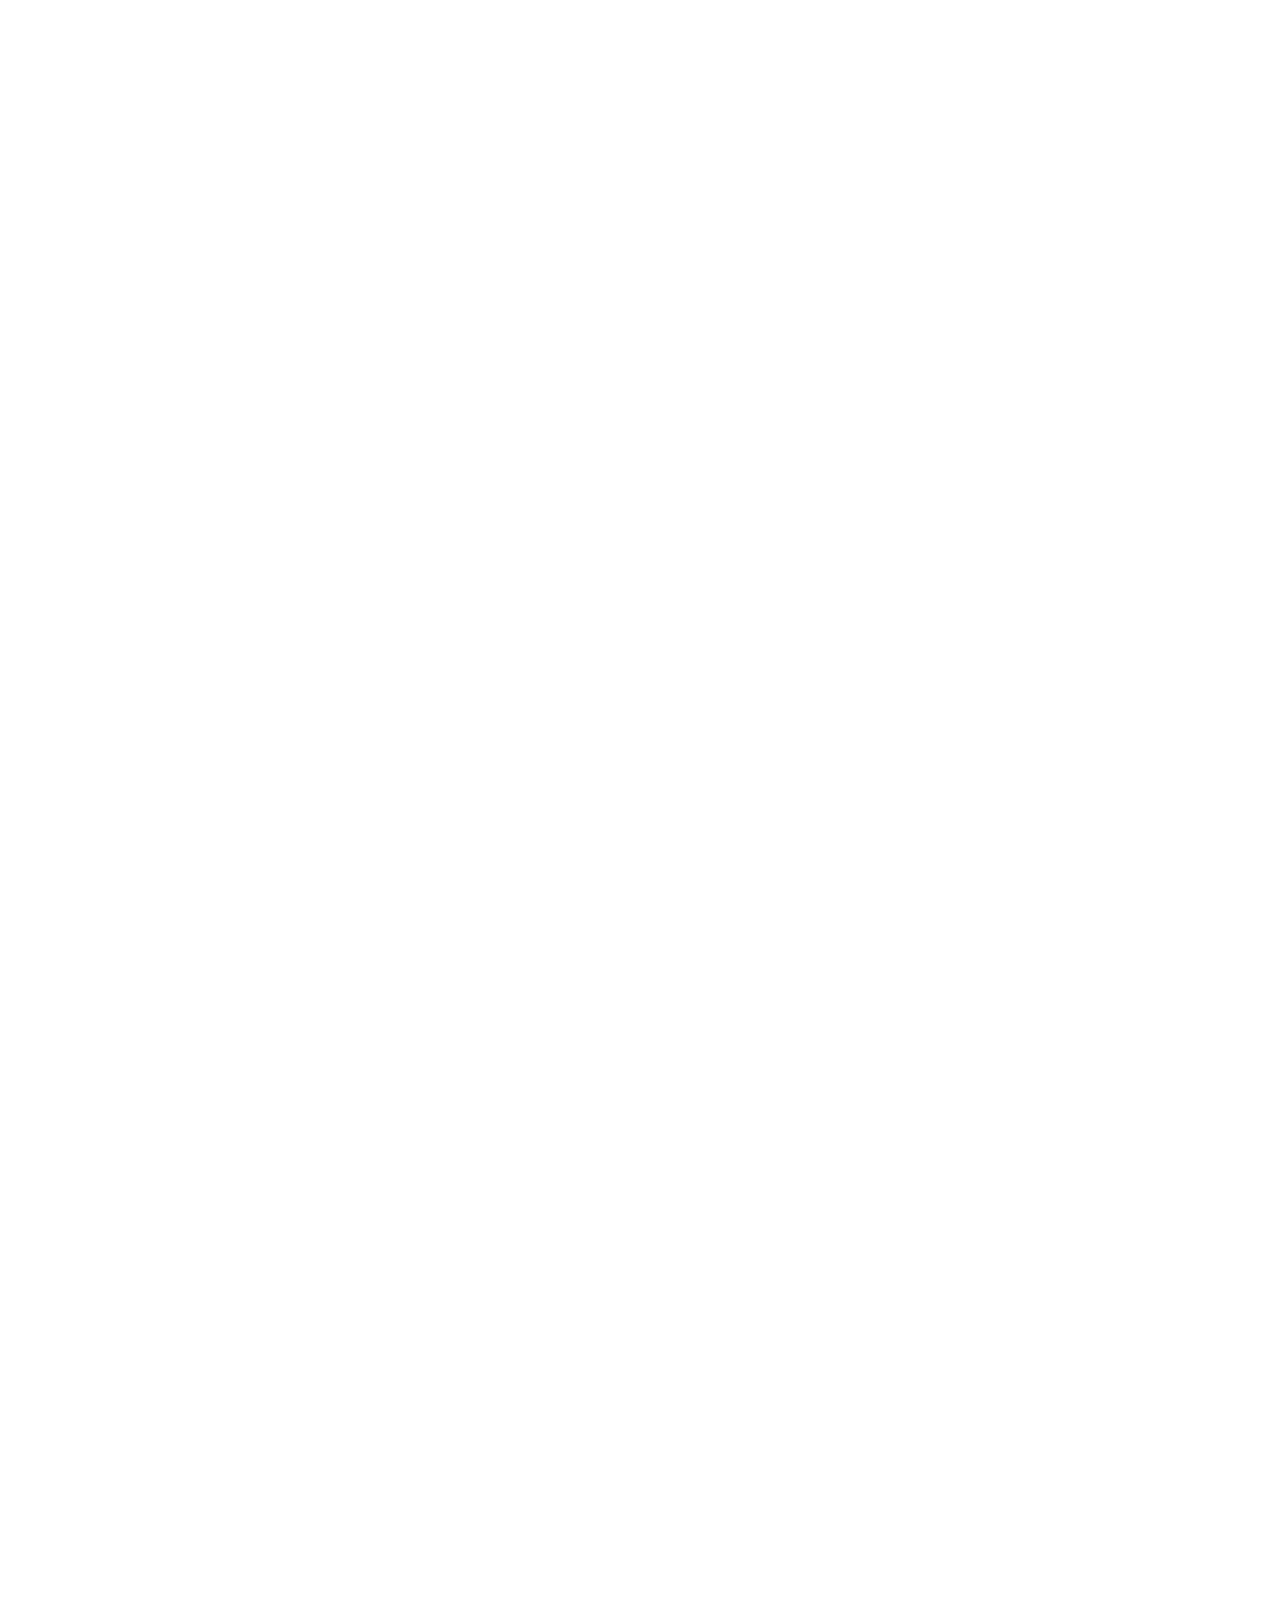
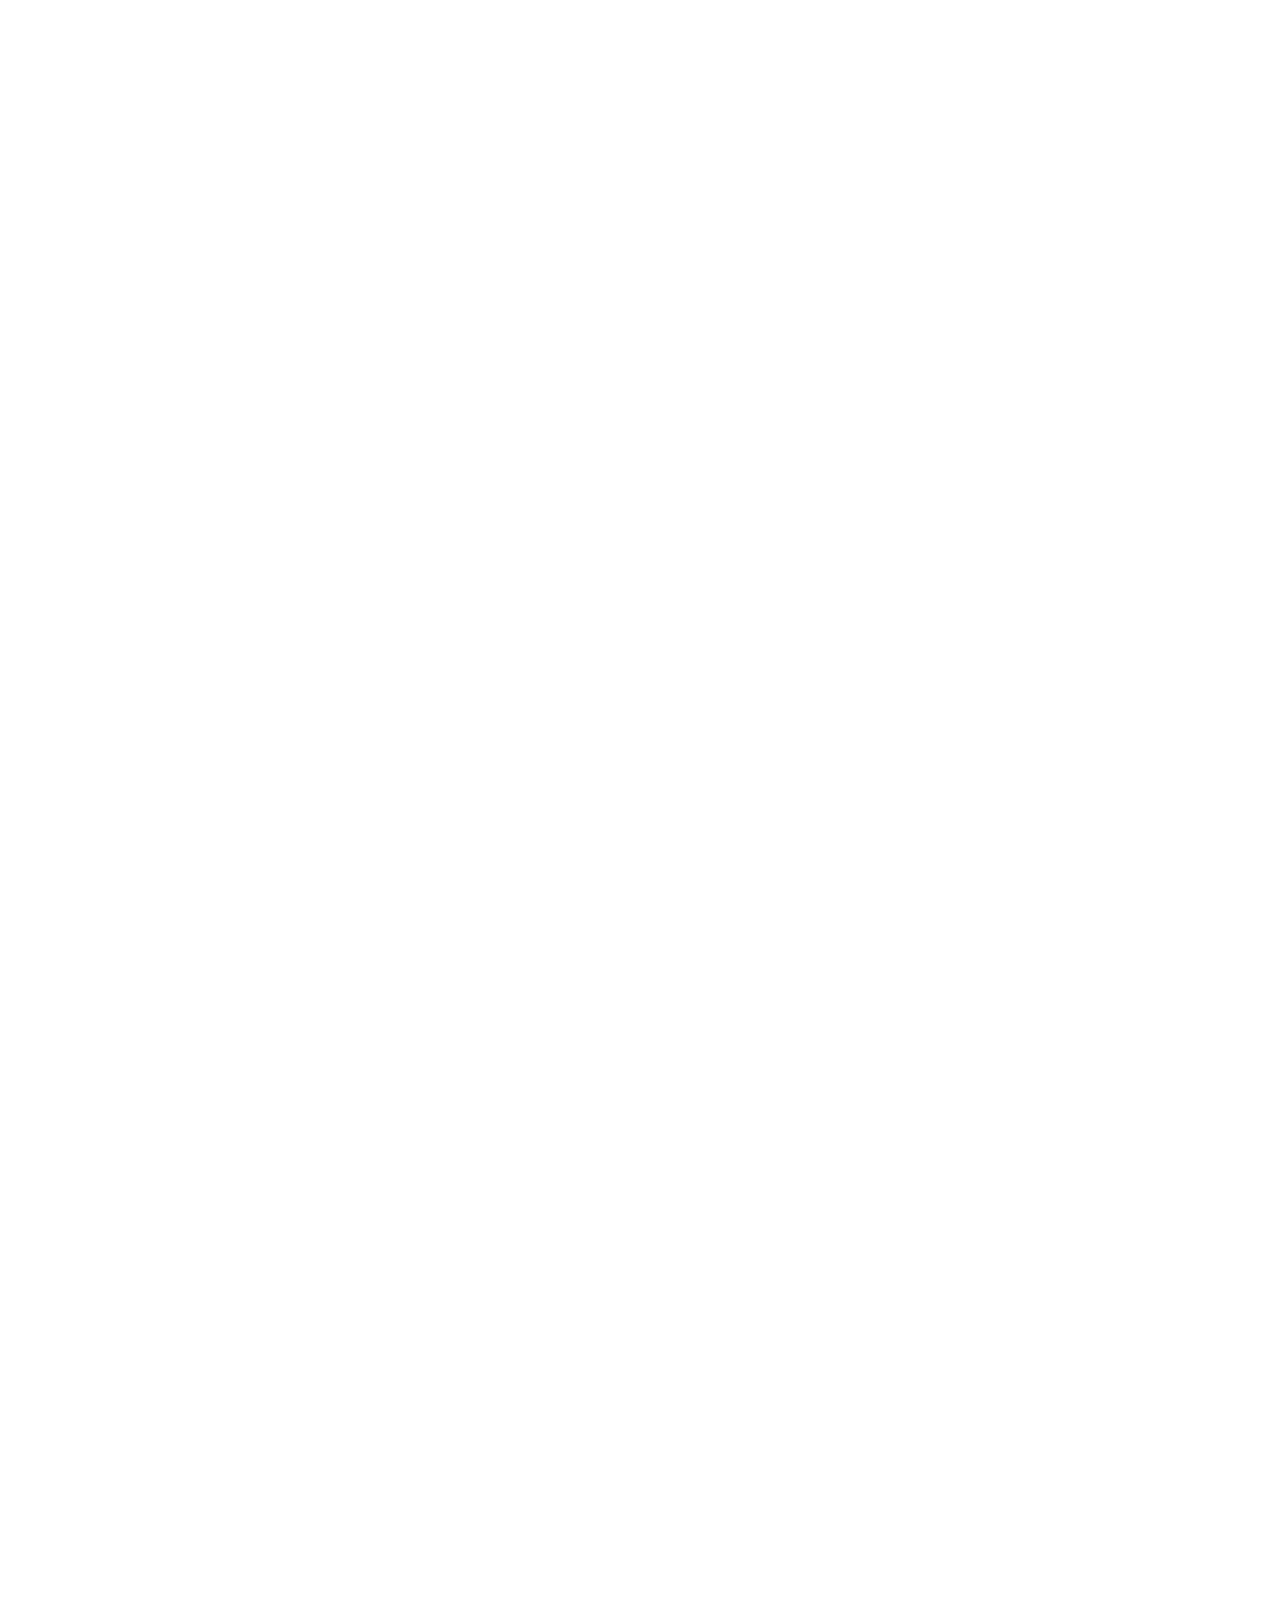
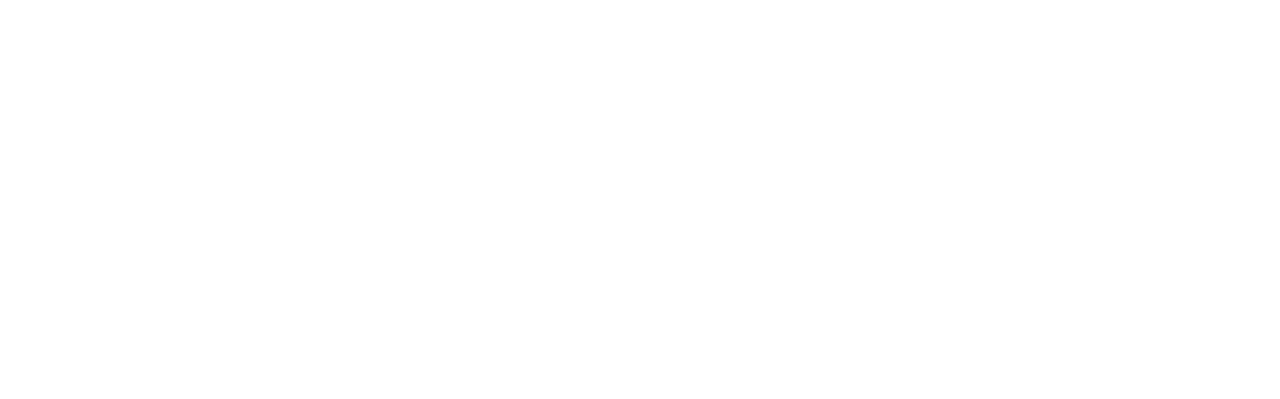
<file: post.html>
<!DOCTYPE html>
<html lang="en">
<head>
    <meta charset="UTF-8">
    <meta name="viewport" content="width=device-width, initial-scale=1.0">
    <link rel="stylesheet" href="https://stackpath.bootstrapcdn.com/bootstrap/4.5.0/css/bootstrap.min.css" integrity="sha384-9aIt2nRpC12Uk9gS9baDl411NQApFmC26EwAOH8WgZl5MYYxFfc+NcPb1dKGj7Sk" crossorigin="anonymous">
	<meta name="description" content="Gaming Zone">
    <meta name="viewport" content="width=device-width, initial-scale=1.0">
    <!-- Google Fonts -->
	<link href="https://fonts.googleapis.com/css?family=Roboto:400,400i,500,500i,700,700i" rel="stylesheet">

	<!-- Stylesheets -->

	<link rel="stylesheet" href="css/owl.carousel.css"/>
	<link rel="stylesheet" href="css/style.css"/>
	<link rel="stylesheet" href="css/animate.css"/>
	<link rel="stylesheet" href="css/oa.css"/>


    <title>Posts</title>

</head>
<body>
  <nav class="navbar navbar-expand-lg navbar-dark bg-dark">
    <a class="navbar-brand" href="index.html">Gaming Zone</a>
    <button class="navbar-toggler" type="button" data-toggle="collapse" data-target="#navbarNav" aria-controls="navbarNav" aria-expanded="false" aria-label="Toggle navigation">
      <span class="navbar-toggler-icon"></span>
    </button>
    <div class="collapse navbar-collapse" id="navbarNav">
      <ul class="navbar-nav">
        <li class="nav-item">
          <a class="nav-link" href="index.html">Home <span class="sr-only">(current)</span></a>
        </li>
        <li class="nav-item active">
          <a class="nav-link" href="posts.html">Post</a>
        </li>
        <li class="nav-item">
          <a class="nav-link" href="news.html">News</a>
		</li>
		<li class="nav-item">
			<a class="nav-link" href="download.html">Download</a>
		  </li>
        <li class="nav-item">
          <a class="nav-link" href="contactus.html">Contact us</a>
		</li>
		
		 
      </ul>
    </div>
  </nav>

   <!-- Hero section -->
	<section class="hero-section">
		<div class="hero-slider owl-carousel">
			<div class="hs-item set-bg" data-setbg="coimg/pba.webp">
				<div class="hs-text">
					<div class="container">
						<h2>Batman <span>Arkham </span> City</h2>
						<p>Batman: Arkham City is a 2011 action-adventure game developed by Rocksteady Studios and published by Warner Bros. Interactive Entertainment. Based on the DC Comics superhero Batman, it is the sequel to the 2009 video game Batman: Arkham Asylum and the second installment in the Batman: Arkham series.</p>
						<a href="https://en.wikipedia.org/wiki/Batman:_Arkham_City" target="_blank" class="site-btn">Read More</a>
					</div>
				</div>
			</div>
			<div class="hs-item set-bg" data-setbg="coimg/pif2.webp">
				<div class="hs-text">
					<div class="container">
						<h2>Infamous  <span>2</span></h2>
						<p>Infamous 2 is an action-adventure video game developed by Sucker Punch Productions and published by Sony Computer Entertainment for PlayStation 3 video game console. It is a sequel to the 2009 video game Infamous. Announced on June 4, 2010, the game was released on June 7, 2011</p>
						<a href="https://en.wikipedia.org/wiki/Infamous_2" target="_blank" class="site-btn">Read More</a>
					</div>
				</div>
			</div>
			<div class="hs-item set-bg" data-setbg="coimg/pcry.webp">
				<div class="hs-text">
					<div class="container">
						<h2>Crysis  <span>3</span></h2>
						<p>Crysis 3 is a first-person shooter video game developed by Crytek and published in 2013 by Electronic Arts for Microsoft Windows, PlayStation 3, and Xbox 360. It is the third main game of the Crysis series, a sequel to the 2011 video game Crysis 2. The multiplayer portion of the game was developed by Crytek UK.</p>
						<a href="https://en.wikipedia.org/wiki/Crysis_3" target="_blank" class="site-btn">Read More</a>
					</div>
				</div>
			</div>
			<div class="hs-item set-bg" data-setbg="coimg/psr4.webp">
				<div class="hs-text">
					<div class="container">
						<h2>Saints Row <span>IV</span></h2>
						<p>Saints Row IV is a 2013 action-adventure game developed by Volition and published by Deep Silver. It is the fourth title in the Saints Row series.</p>
						<a href="https://en.wikipedia.org/wiki/Saints_Row_IV" target="_blank" class="site-btn">Read More</a>
					</div>
				</div>
			</div>
		</div>
	</section>
	<!-- Hero section end -->
	
	<!-- Recent game section  -->
	<section class="recent-game-section spad set-bg" data-setbg="coimg/recent-game-bg.png">
		<div class="container">
			<div class="section-title">
				<div class="cata new">new</div>
				<h2>Recent Games</h2>
			</div>
			<div class="row">
				<div class="col-lg-4 col-md-6">
					<div class="recent-game-item">
						<div class="rgi-thumb set-bg" data-setbg="coimg/recent-game/1.webp">
							<div class="cata new">action</div>
						</div>
						<div class="rgi-content ">
							<h5><a href="https://store.steampowered.com/app/517630/Just_Cause_4_Reloaded/" target="_blank" style="color: black;">Just Cause 4</a></h5>
							<p class="atext"><a href="https://store.steampowered.com/app/517630/Just_Cause_4_Reloaded/" target="_blank" style="color:#545b62;">Just Cause 4 is a 2018 action-adventure game developed by Avalanche Studios and published by Square Enix. It is the fourth game in the Just Cause series and the sequel to 2015's Just Cause 3</a></p>
							
							<div class="rgi-extra">
								<div class="rgi-star"><img src="coimg/icons/star.png" alt=""></div>
								<div class="rgi-heart"><img src="coimg/icons/heart.png" alt=""></div>
							</div>
						</div>
					</div>	
				</div>
				<div class="col-lg-4 col-md-6">
					<div class="recent-game-item">
						<div class="rgi-thumb set-bg" data-setbg="coimg/recent-game/2.webp">
							<div class="cata racing">racing</div>
						</div> 
						<div class="rgi-content">
							<h5><a href="https://forzamotorsport.net/en-us/games/fh4" target="_blank" style="color: black;">Forza Horizon 4</a></h5>
							<p class="atext"><a href="https://forzamotorsport.net/en-us/games/fh4" target="_blank" style="color:#545b62">Forza Horizon 4 is a 2018 racing video game developed by Playground Games and published by Microsoft Studios. It was released on 2 October 2018 on Xbox One.Fictionalised representation of areas of Great Britain</a></p>
								
							<div class="rgi-extra">
								<div class="rgi-star"><img src="coimg/icons/star.png" alt=""></div>
								<div class="rgi-heart"><img src="coimg/icons/heart.png" alt=""></div>
							</div>
						</div>
					</div>	
				</div>
				<div class="col-lg-4 col-md-6">
					<div class="recent-game-item">
						<div class="rgi-thumb set-bg" data-setbg="coimg/recent-game/3.webp">
							<div class="cata adventure">Adventure</div>
						</div>
						<div class="rgi-content">
							<h5><a href="https://tombraider.square-enix-games.com/en-us" target="_blank" style="color: black">Tomb Raider</a></h5>
							<p class="atext"><a href="https://tombraider.square-enix-games.com/en-us" target="_blank" style="color:#545b62">Tomb Raider, also known as Lara Croft: Tomb Raider between 2001 and 2007, is a media franchise that originated with an action-adventure video game series created by British gaming company Core Design</a></p>
							
							<div class="rgi-extra">
								<div class="rgi-star"><img src="coimg/icons/star.png" alt=""></div>
								<div class="rgi-heart"><img src="coimg/icons/heart.png" alt=""></div>
							</div>
						</div>
					</div>	
				</div>
			</div>
		</div>
	</section>
	<!-- Recent game section end -->


	<!-- Recent game section  -->
	<section class="recent-game-section spad set-bg">
		<div class="container">
		
			<div class="row">
				<div class="col-lg-4 col-md-6">
					<div class="recent-game-item">
						<div class="rgi-thumb set-bg" data-setbg="coimg/recent-game/4.webp">
							
						</div>
						<div class="rgi-content ">
							<h5>Prototype 2</h5>
							<p>Prototype 2 is a 2012 open world action-adventure video game. Developed by Canadian studio Radical Entertainment and published by Activision, it is the sequel to 2009's Prototype. The game was announced at the 2010 Spike VGA AwardsInvole instense action voilence</p>
							<button type="button" class="btn btn-danger"><a href="https://www.youtube.com/watch?v=WVQtsyZMtj4&t=635s" target="_blank" style="color:white;">GAMEPLAY</a></button>
							<div class="rgi-extra">
						
							</div>
						</div>
					</div>	
				</div>
				<div class="col-lg-4 col-md-6">
					<div class="recent-game-item">
						<div class="rgi-thumb set-bg" data-setbg="coimg/recent-game/5.webp">
							
						</div> 
						<div class="rgi-content">
							<h5>Hitman</h5>
							<p>Hitman: Absolution is a stealth video game developed by IO Interactive and published by Square Enix. Before release, the developers stated that Absolution would be easier to play and more accessible, while still retaining hardcore aspects of the franchise</p>
							<button type="button" class="btn btn-danger"><a href="https://www.youtube.com/watch?v=dSwPm4uoI60" target="_blank" style="color:white;">GAMEPLAY</a></button>
							<div class="rgi-extra">
							</div>
						</div>
					</div>	
				</div>
				<div class="col-lg-4 col-md-6">
					<div class="recent-game-item">
						<div class="rgi-thumb set-bg" data-setbg="coimg/recent-game/6.webp">
							
						</div>
						<div class="rgi-content">
							<h5>Halo 2</h5>
							<p>Halo 2 is a 2004 first-person shooter game developed by Bungie and published by Microsoft Game Studios. Released for the Xbox, the game is the second installment in the Halo franchise and the sequel to 2001's critically acclaimed Halo: Combat Evolved</p>
							<button type="button" class="btn btn-danger"><a href="https://www.youtube.com/watch?v=bLBnBDF3bzE" target="_blank" style="color:white;">GAMEPLAY</a></button>
							<div class="rgi-extra">
							</div>
						</div>
					</div>	
				</div>
			</div>
		</div>

		<div class="container">
		
			<div class="row">
				<div class="col-lg-4 col-md-6">
					<div class="recent-game-item">
						<div class="rgi-thumb set-bg" data-setbg="coimg/recent-game/7.webp">
							
						</div>
						<div class="rgi-content ">
							<h5>Tom Clancy's The Division 2</h5>
							<p>Tom Clancy's The Division 2 is an online action role-playing video game developed by Massive Entertainment.It is set in a near-future Washington, D.C. in the aftermath of a smallpox pandemic, and follows an agent of the Strategic Homeland Division as they try to rebuild the city</p>
							<button type="button" class="btn btn-danger"><a href="https://www.youtube.com/watch?v=0kc6lEi_9Ts" target="_blank" style="color:white;">GAMEPLAY</a></button>
							<div class="rgi-extra">
						
							</div>
						</div>
					</div>	
				</div>
				<div class="col-lg-4 col-md-6">
					<div class="recent-game-item">
						<div class="rgi-thumb set-bg" data-setbg="coimg/recent-game/8.webp">
							
						</div> 
						<div class="rgi-content">
							<h5>Call of Duty: Modern Warfare</h5>
							<p>Call of Duty: Modern Warfare is a 2019 first-person shooter video game published by Activision. Serving as the sixteenth overall installment in the Call of Duty series, as well as a reboot of the Modern Warfare sub-series,it was released on October 25, 2019,</p>
							<button type="button" class="btn btn-danger"><a href="https://www.youtube.com/watch?v=Q0Wy_fjXLdc" target="_blank" style="color:white;">GAMEPLAY</a></button>
							<div class="rgi-extra">
							</div>
						</div>
					</div>	
				</div>
				<div class="col-lg-4 col-md-6">
					<div class="recent-game-item">
						<div class="rgi-thumb set-bg" data-setbg="coimg/recent-game/9.webp">
							
						</div>
						<div class="rgi-content">
							<h5>Red Dead Redemption 2</h5>
							<p>Red Dead Redemption 2 is a 2018 action-adventure game developed and published by Rockstar Games.The game is the third entry in the Red Dead series .It was released for the PlayStation 4 and Xbox One in October 2018, and for Microsoft Windows</p>
							<button type="button" class="btn btn-danger"><a href="https://www.youtube.com/watch?v=IsMHXmozyaM" target="_blank" style="color:white;">GAMEPLAY</a></button>
							<div class="rgi-extra">
							</div>
						</div>
					</div>	
				</div>
			</div>
		</div>


		<div class="container">
		
			<div class="row">
				<div class="col-lg-4 col-md-6">
					<div class="recent-game-item">
						<div class="rgi-thumb set-bg" data-setbg="coimg/recent-game/10.webp">
							
						</div>
						<div class="rgi-content ">
							<h5>Counter-Strike: Global Offensive</h5>
							<p>Counter-Strike: Global Offensive is a multiplayer first-person shooter video game developed by Valve and Hidden Path Entertainment. It is the fourth game in the Counter-Strike series and was released for Windows, OS X, Xbox 360, and PlayStation.</p>
							<button type="button" class="btn btn-danger"><a href="https://www.youtube.com/watch?v=p5VD49suIUw" target="_blank" style="color:white;">GAMEPLAY</a></button>
							<div class="rgi-extra">
						
							</div>
						</div>
					</div>	
				</div>
				<div class="col-lg-4 col-md-6">
					<div class="recent-game-item">
						<div class="rgi-thumb set-bg" data-setbg="coimg/recent-game/11.webp">
							
						</div> 
						<div class="rgi-content">
							<h5>Tom Clancy's Rainbow Six Siege</h5>
							<p>Tom Clancy's Rainbow Six Siege is an online tactical shooter video game developed by Ubisoft Montreal and published by Ubisoft. It was released worldwide for Microsoft Windows, PlayStation 4, and Xbox One on December 1, 2015.</p>
							<button type="button" class="btn btn-danger"><a href="https://www.youtube.com/watch?v=6wlvYh0h63k" target="_blank" style="color:white;">GAMEPLAY</a></button>
							<div class="rgi-extra">
							</div>
						</div>
					</div>	
				</div>
				<div class="col-lg-4 col-md-6">
					<div class="recent-game-item">
						<div class="rgi-thumb set-bg" data-setbg="coimg/recent-game/12.webp">
							
						</div>
						<div class="rgi-content">
							<h5>Apex Legends</h5>
							<p>Apex Legends is a free-to-play first-person shooter battle royale game developed by Respawn Entertainment and published by Electronic Arts. It was released for Microsoft Windows, PlayStation 4, and Xbox One  on February 4, 2019.</p>
							<button type="button" class="btn btn-danger"><a href="https://www.youtube.com/watch?v=mH8v3Q5amuk" target="_blank" style="color:white;">GAMEPLAY</a></button>
							<div class="rgi-extra">
							</div>
						</div>
					</div>	
				</div>
			</div>
		</div>


    </section>
 
	<!-- Recent game section end -->
	

	<!-- Footer section -->
<footer class="footer-section">
	<div class="container">
	  <ul class="footer-menu">
		<li><a href="index.html">Home</a></li>
		<li><a href="post.html">Post</a></li>
		<li><a href="news.html">News</a></li>
		<li><a href="download.html">Download</a></li>
		<li><a href="contactus.html">Contact Us</a></li>
	  </ul>
	  
	</div>
  </footer>
  <!-- Footer section end -->
  

  <script src="https://code.jquery.com/jquery-3.5.1.slim.min.js" integrity="sha384-DfXdz2htPH0lsSSs5nCTpuj/zy4C+OGpamoFVy38MVBnE+IbbVYUew+OrCXaRkfj" crossorigin="anonymous"></script>
  <script src="https://cdn.jsdelivr.net/npm/popper.js@1.16.0/dist/umd/popper.min.js" integrity="sha384-Q6E9RHvbIyZFJoft+2mJbHaEWldlvI9IOYy5n3zV9zzTtmI3UksdQRVvoxMfooAo" crossorigin="anonymous"></script>
  <script src="https://stackpath.bootstrapcdn.com/bootstrap/4.5.0/js/bootstrap.min.js" integrity="sha384-OgVRvuATP1z7JjHLkuOU7Xw704+h835Lr+6QL9UvYjZE3Ipu6Tp75j7Bh/kR0JKI" crossorigin="anonymous"></script>
  <script src="js/owl.carousel.min.js"></script>
  <script src="js/main.js"></script>
</body>
</html>
</file>
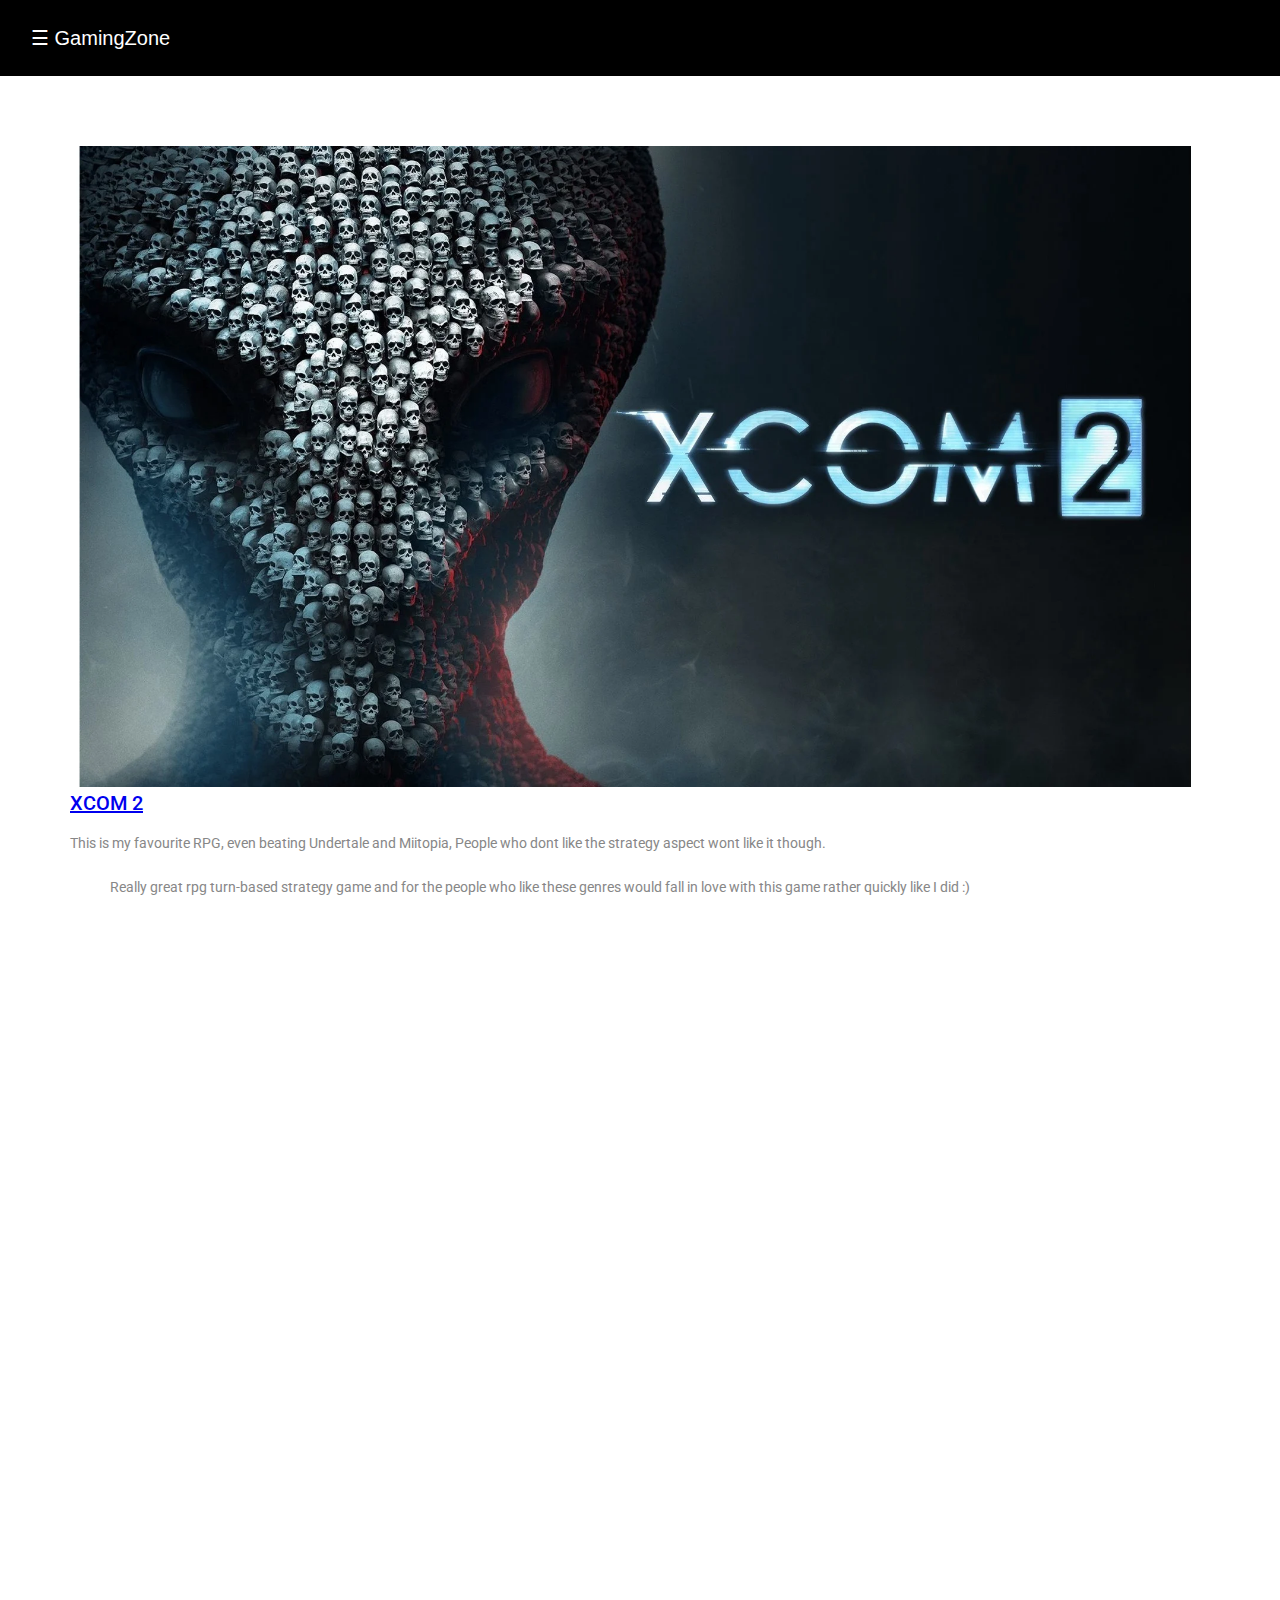
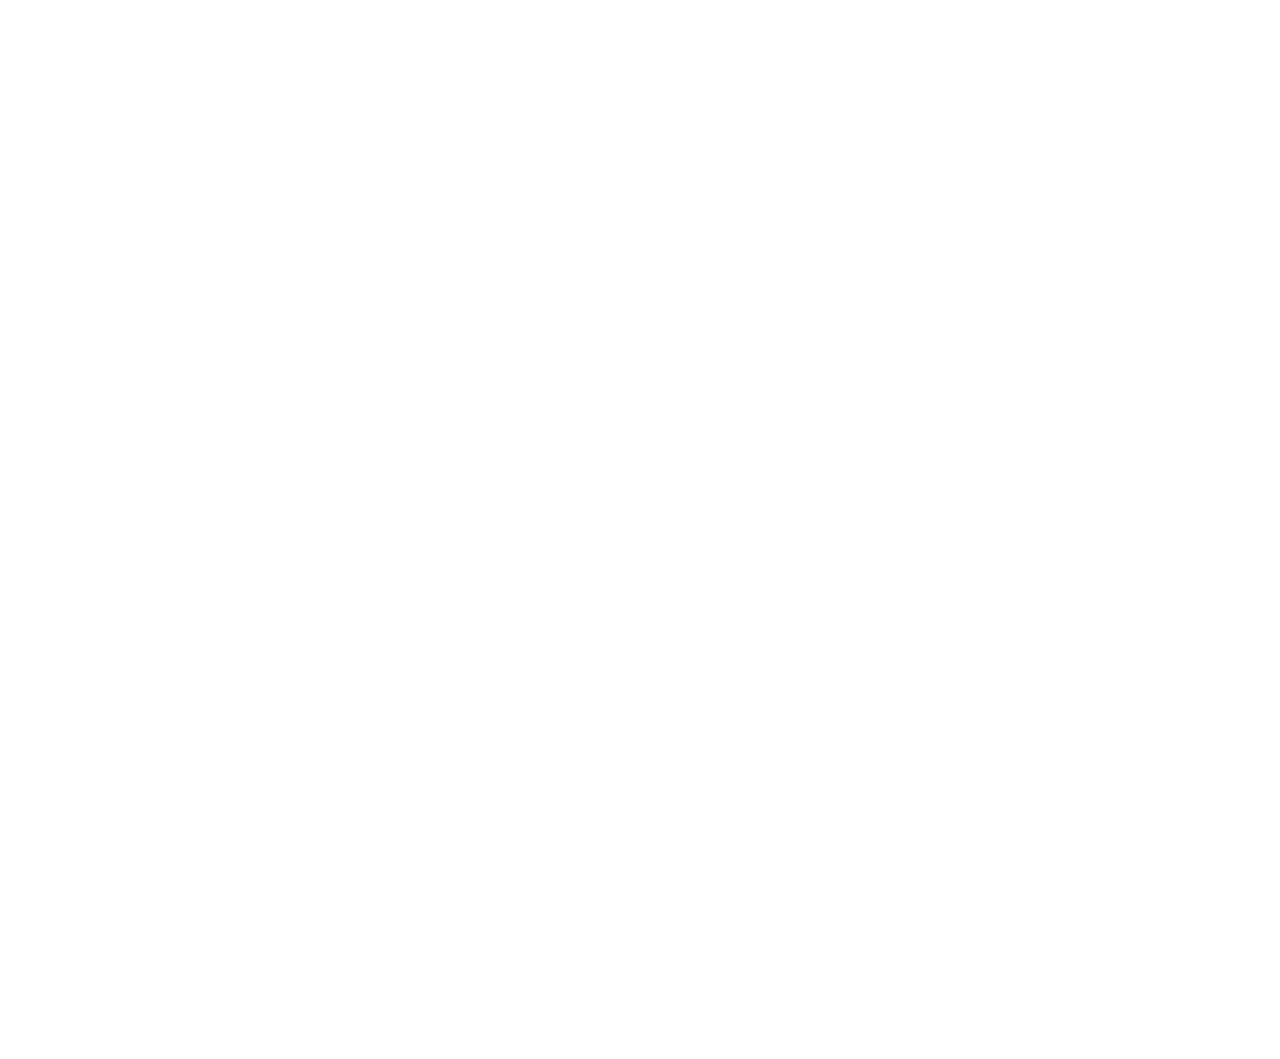
<file: review2.html>
<!DOCTYPE html>
<html lang="en">
<head>
    <meta charset="UTF-8">
    <meta name="viewport" content="width=device-width, initial-scale=1.0">
    <link rel="stylesheet" href="https://stackpath.bootstrapcdn.com/bootstrap/4.5.0/css/bootstrap.min.css" integrity="sha384-9aIt2nRpC12Uk9gS9baDl411NQApFmC26EwAOH8WgZl5MYYxFfc+NcPb1dKGj7Sk" crossorigin="anonymous">
	<meta name="description" content="Gaming Zone">
    <meta name="viewport" content="width=device-width, initial-scale=1.0">
    <!-- Google Fonts -->
	<link href="https://fonts.googleapis.com/css?family=Roboto:400,400i,500,500i,700,700i" rel="stylesheet">

	<!-- Stylesheets -->
    <link rel="stylesheet" href="css/style.css"/>
    <link rel="stylesheet" href="css/oa.css"/>
    <link rel="stylesheet" href="css/navbar.css"/>

    <title>Comment</title>

</head>
<body>
  <nav class="tweaks">
    <div id="mySidebar" class="sidebar">
      <a href="javascript:void(0)" class="closebtn" onclick="closeNav()">×</a>
      <a href="index.html">Home</a>
      <a href="post.html">Post</a>
      <a href="news.html">News</a>
      <a href="download.html">Download</a>
      <a href="contactus.html">Contact Us</a>
    </div>
    <div id="main">
      <button class="openbtn" onclick="openNav()">☰  GamingZone</button>   
    </div>  
    
  </nav> 
  
  
  
  
  
  
  
  
  <div class="card-columns">
    <div class="card">
      <img src="coimg/strategy/xcom2.webp" class="card-img-top" alt="...">
      <div class="card-body">
        <h5 class="card-title"><a href="https://www.youtube.com/watch?v=5UIMUXt5gPs" target="_blank">XCOM 2</a></h5>
        <p class="card-text">This is my favourite RPG, even beating Undertale and Miitopia, People who dont like the strategy aspect wont like it though.</p>
      </div>
    </div>
    <div class="card p-3">
      <blockquote class="blockquote mb-0 card-body">
        <p>Really great rpg turn-based strategy game and for the people who like these genres would fall in love with this game rather quickly like I did :)</p>
        <footer class="blockquote-footer">
          <small class="text-muted">
            from <cite title="Source Title"> certified user</cite>
          </small>
        </footer>
      </blockquote>
    </div>
    <div class="card">
      <img src="coimg/strategy/creed4.webp" class="card-img-top" alt="...">
      <div class="card-body">
        <h5 class="card-title"><a href="https://www.youtube.com/watch?v=OAdDqcqa0Wo" target="_blank">Assassin's Creed IV: Black Flag</a></h5>
        <p class="card-text">Assassin's Creed IV: Black Flag is a successful action packed adventure game that pays great attention to free roam while offering a interesting and heartfelt story that is set in some of the most beautiful places in the world</p>
        <p class="card-text"><small class="text-muted">Last updated 3 mins ago</small></p>
      </div>
    </div>
    <div class="card bg-primary text-white text-center p-3">
      <blockquote class="blockquote mb-0">
        <p>I'm a huge Assassin's creed fan and this is without a doubt one of the best assassin's creed games. It's not my favorite game in the series but it's definitely one of the better ones</p>
        <footer class="blockquote-footer text-white">
          <small>
            from <cite title="Source Title"> certified user</cite>
          </small>
        </footer>
      </blockquote>
    </div>
    <div class="card text-center">
      <div class="card-body">
        <h5 class="card-title"><a href="https://www.instagram.com/rishabh_suyal/?hl=en" target="_blank">ProRishabh</a></h5>
        <p class="card-text">Great game. I loved the naval battles and how it brings a whole new kind of battle to Assassin's Creed. I think the protagonist was great and how his personality changes during the game.</p>
        <p class="card-text"><small class="text-muted">Last updated 3 mins ago</small></p>
      </div>
    </div>
    <div class="card">
      <img src="coimg/strategy/dota2.webp" class="card-img-top" alt="...">
    </div>
   
    <div class="card">
      <div class="card-body">
        <h5 class="card-title"><a href="https://www.youtube.com/watch?v=d39TNHOOgPc" target="_blank">Dota 2</a></h5>
        <p class="card-text">We all have that one game that we just fall in love with so dearly it becomes more to us than a game.  For me, that is DotA 2</p>
        <p class="card-text"><small class="text-muted">Last updated 3 mins ago</small></p>
      </div>
    </div>
    <div class="card p-3 text-left">
        <blockquote class="blockquote mb-0">
          <p>This is a long-standing classic that never gets boring and constantly evolves. The learning curve is probably the steepest ever, but its complexity and depth make it really rewarding to play</p>
          <footer class="blockquote-footer">
            <small class="text-muted">
              from <cite title="Source Title"> certified user</cite>
            </small>
          </footer>
        </blockquote>
      </div>
  </div>
  


  
  
  
  <script src="js/main.js"></script>  

    
  </body>
  </html>
</file>
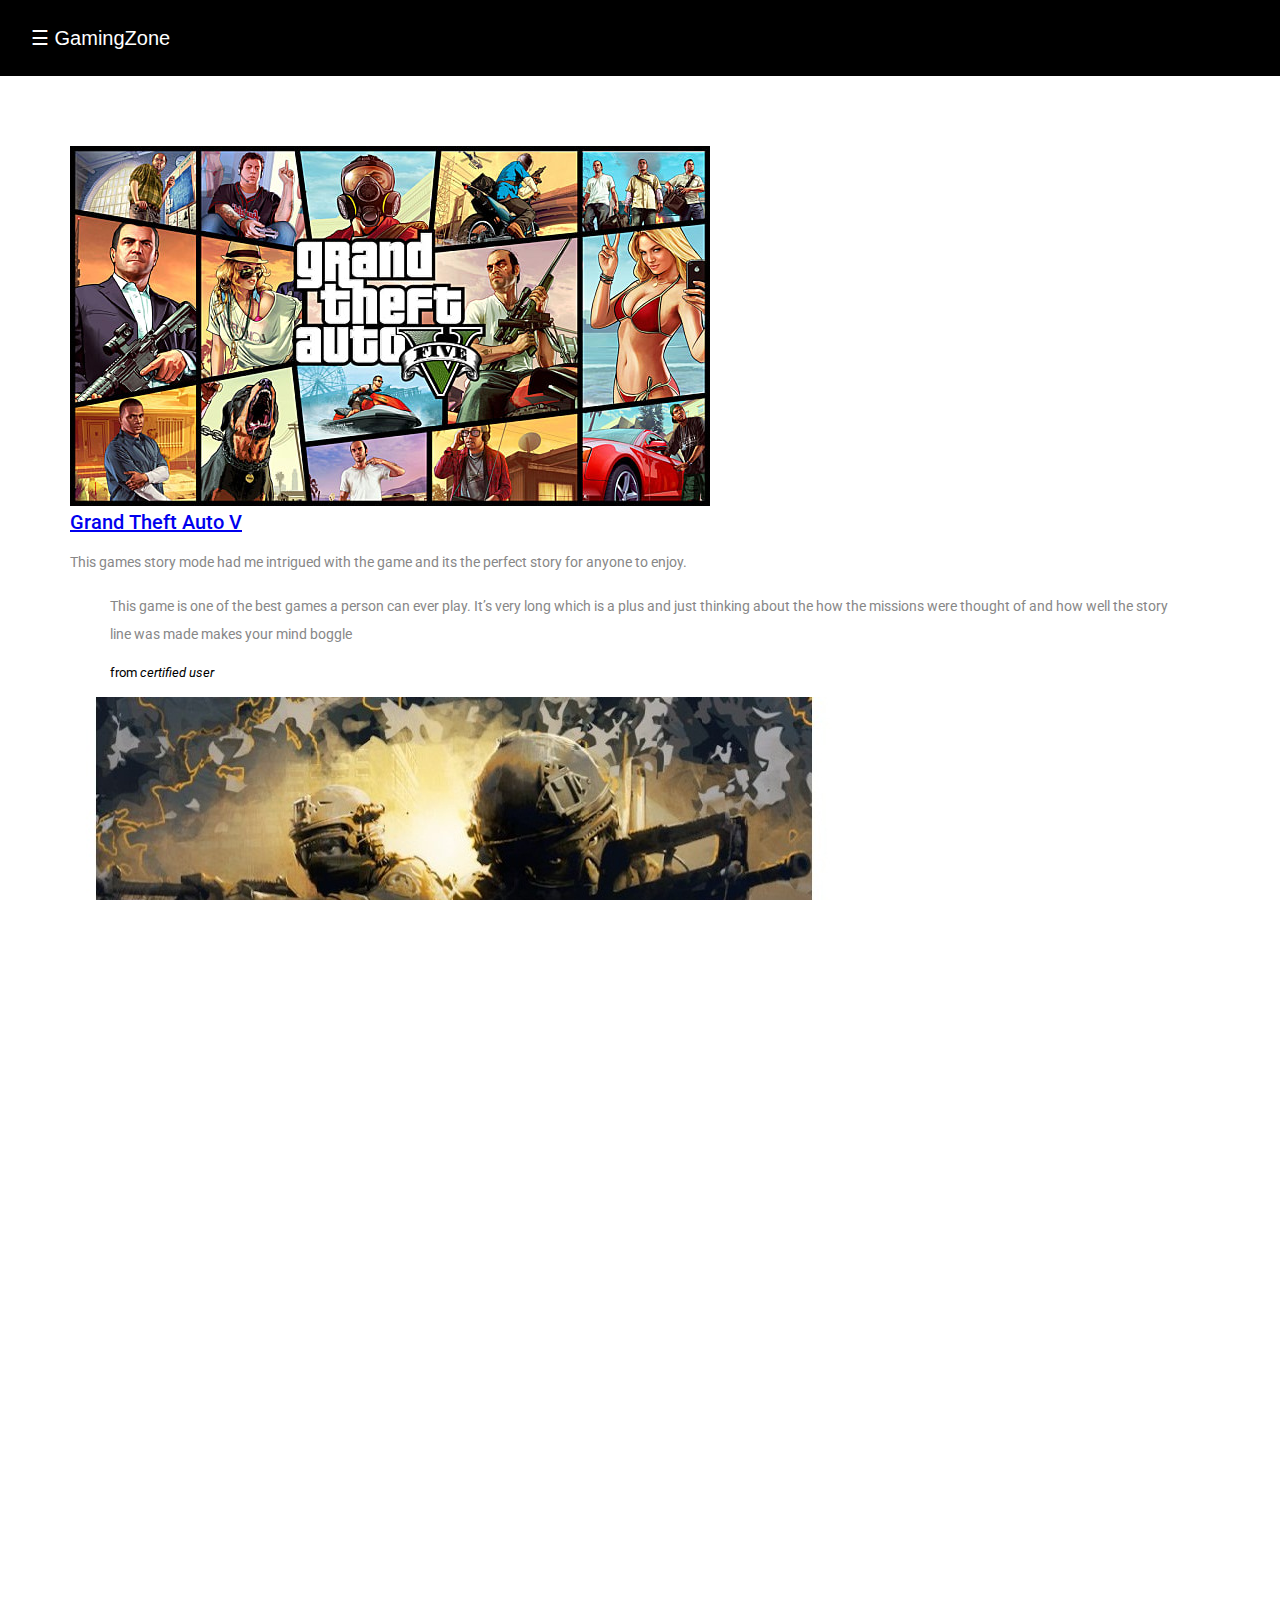
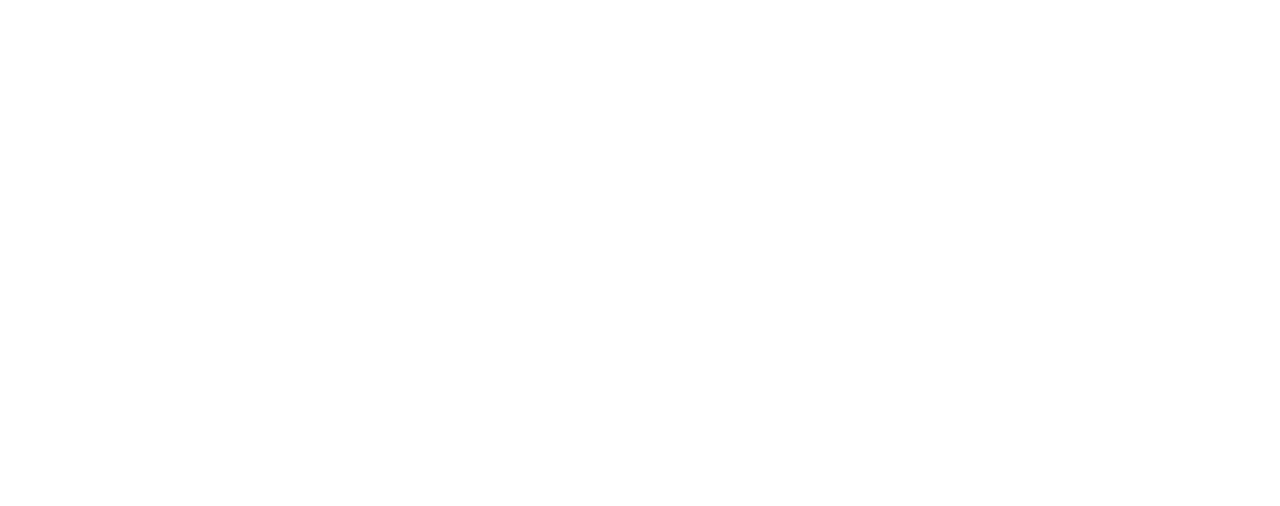
<file: review3.html>
<!DOCTYPE html>
<html lang="en">
<head>
    <meta charset="UTF-8">
    <meta name="viewport" content="width=device-width, initial-scale=1.0">
    <link rel="stylesheet" href="https://stackpath.bootstrapcdn.com/bootstrap/4.5.0/css/bootstrap.min.css" integrity="sha384-9aIt2nRpC12Uk9gS9baDl411NQApFmC26EwAOH8WgZl5MYYxFfc+NcPb1dKGj7Sk" crossorigin="anonymous">
	<meta name="description" content="Gaming Zone">
    <meta name="viewport" content="width=device-width, initial-scale=1.0">
    <!-- Google Fonts -->
	<link href="https://fonts.googleapis.com/css?family=Roboto:400,400i,500,500i,700,700i" rel="stylesheet">

	<!-- Stylesheets -->
    <link rel="stylesheet" href="css/style.css"/>
    <link rel="stylesheet" href="css/oa.css"/>
    <link rel="stylesheet" href="css/navbar.css"/>


    <title>Comment</title>

</head>
<body>
  <nav class="tweaks">
    <div id="mySidebar" class="sidebar">
      <a href="javascript:void(0)" class="closebtn" onclick="closeNav()">×</a>
      <a href="index.html">Home</a>
      <a href="post.html">Post</a>
      <a href="news.html">News</a>
      <a href="download.html">Download</a>
      <a href="contactus.html">Contact Us</a>
    </div>
    <div id="main">
      <button class="openbtn" onclick="openNav()">☰  GamingZone</button>   
    </div>  
    
  </nav> 
  
  
  
  
  <div class="card-columns">
    <div class="card">
      <img src="coimg/action/gta5.jpg" class="card-img-top" alt="...">
      <div class="card-body">
        <h5 class="card-title"><a href="https://www.youtube.com/watch?v=jYglXGpaBSg" target="_blank">Grand Theft Auto V</a></h5>
        <p class="card-text">This games story mode had me intrigued with the game and its the perfect story for anyone to enjoy.</p>
      </div>
    </div>
    <div class="card p-3">
      <blockquote class="blockquote mb-0 card-body">
        <p>This game is one of the best games a person can ever play. It’s very long which is a plus and just thinking about the how the missions were thought of and how well the story line was made makes your mind boggle</p>
        <footer class="blockquote-footer">
          <small class="text-muted">
            from <cite title="Source Title"> certified user</cite>
          </small>
        </footer>
      </blockquote>
    </div>
    <div class="card">
      <img src="coimg/action/csgo.jpg" class="card-img-top" alt="...">
      <div class="card-body">
        <h5 class="card-title"><a href="https://www.youtube.com/watch?v=rOpariPFAeM" target="_blank">Counter-Strike: Global Offensive</a></h5>
        <p class="card-text">Man. The day I first tried CSGO at a PC cafe, I fell in love. It's why I own a PC from MSI of my own today, and why gaming and FPS titles in general became a major part of my life. Counter-Strike has one of the largest fanbased communities backing it up, which quickly becomes apparent with a quick YouTube or Twitch search.</p>
        <p class="card-text"><small class="text-muted">Last updated 3 mins ago</small></p>
      </div>
    </div>
    <div class="card bg-primary text-white text-center p-3">
      <blockquote class="blockquote mb-0">
        <p>People say valorant will replace cs go, but they are completely wrong. Csgo the the OG of all games on pc.</p>
        <footer class="blockquote-footer text-white">
          <small>
            from <cite title="Source Title"> certified user</cite>
          </small>
        </footer>
      </blockquote>
    </div>
    <div class="card text-center">
      <div class="card-body">
        <h5 class="card-title"><a href="https://www.instagram.com/rishabh_suyal/?hl=en" target="_blank">ProRishabh</a></h5>
        <p class="card-text">I personally recommend everyone to plz plz play this game. It's too awesome, better than any other PC game. The day I played this game, I literally got so much addicted that I cannot Express myself now.</p>
        <p class="card-text"><small class="text-muted">Last updated 3 mins ago</small></p>
      </div>
    </div>
    <div class="card">
      <img src="coimg/action/codmw3.jpg" class="card-img-top" alt="...">
    </div>
   
    <div class="card">
      <div class="card-body">
        <h5 class="card-title"><a href="https://www.youtube.com/watch?v=Q0Wy_fjXLdc&t=7236s" target="_blank">Call of Duty: Modern Warfare</a></h5>
        <p class="card-text">Pretty decent game overall I’d like to just point out that the gun sounds are absolutely amazing. The graphics are magnificent and the new design of the game is really astounding</p>
        <p class="card-text"><small class="text-muted">Last updated 3 mins ago</small></p>
      </div>
    </div>
    <div class="card p-3 text-left">
      <blockquote class="blockquote mb-0">
          <p>Call of duty modern warfare is by far the greatest call of duty game since the much loved black ops 2, due to a series of refreshing changes to the original formula and a shockingly realistic single player offering</p>
          <footer class="blockquote-footer">
            <small class="text-muted">
              from <cite title="Source Title"> certified user</cite>
            </small>
          </footer>
        </blockquote>
      </div>
  </div>
  
  
  


  <script src="js/main.js"></script>  
  
  
  
  
  
   
  </body>
  </html>
</file>
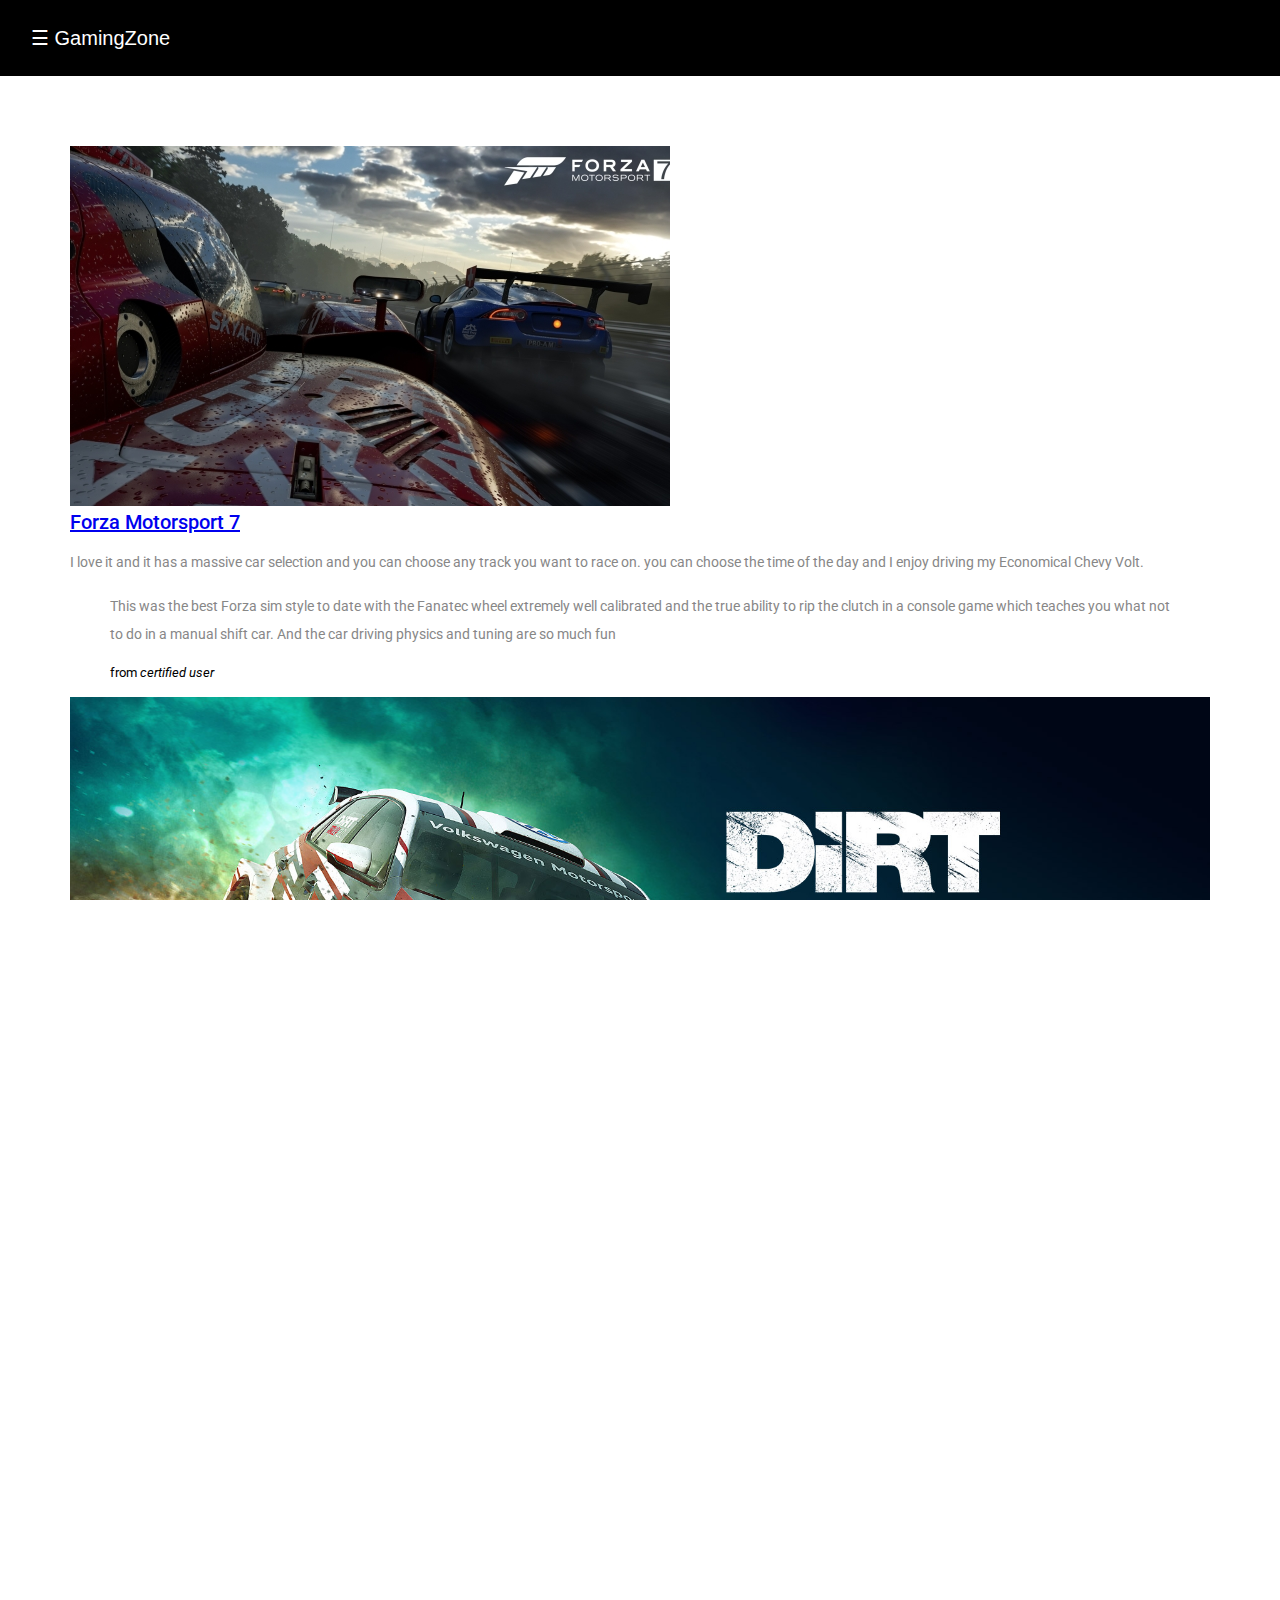
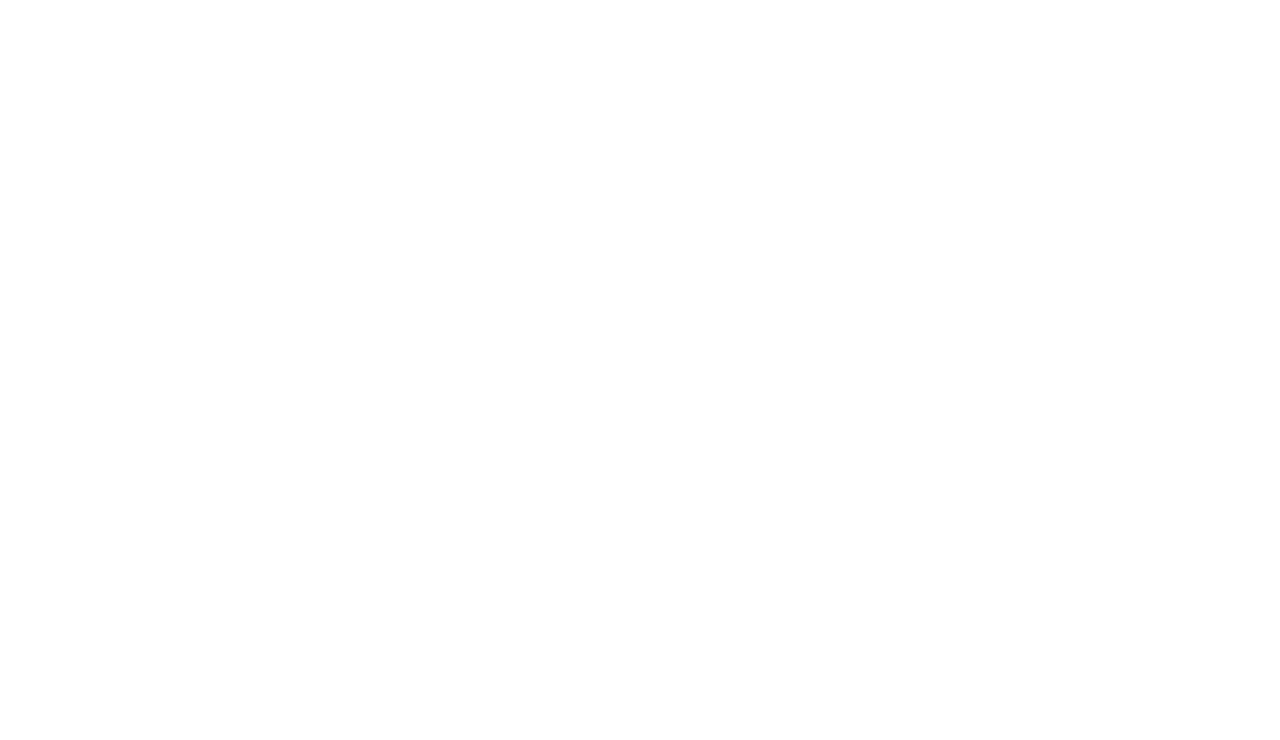
<file: review4.html>
<!DOCTYPE html>
<html lang="en">
<head>
    <meta charset="UTF-8">
    <meta name="viewport" content="width=device-width, initial-scale=1.0">
    <link rel="stylesheet" href="https://stackpath.bootstrapcdn.com/bootstrap/4.5.0/css/bootstrap.min.css" integrity="sha384-9aIt2nRpC12Uk9gS9baDl411NQApFmC26EwAOH8WgZl5MYYxFfc+NcPb1dKGj7Sk" crossorigin="anonymous">
	<meta name="description" content="Gaming Zone">
    <meta name="viewport" content="width=device-width, initial-scale=1.0">
    <!-- Google Fonts -->
	<link href="https://fonts.googleapis.com/css?family=Roboto:400,400i,500,500i,700,700i" rel="stylesheet">

	<!-- Stylesheets -->
  <link rel="stylesheet" href="css/style.css"/>
  <link rel="stylesheet" href="css/oa.css"/>
  <link rel="stylesheet" href="css/navbar.css"/>
 


    <title>Comment</title>

</head>
<body>
  <nav class="tweaks">
    <div id="mySidebar" class="sidebar">
      <a href="javascript:void(0)" class="closebtn" onclick="closeNav()">×</a>
      <a href="index.html">Home</a>
      <a href="post.html">Post</a>
      <a href="news.html">News</a>
      <a href="download.html">Download</a>
      <a href="contactus.html">Contact Us</a>
    </div>
    <div id="main">
      <button class="openbtn" onclick="openNav()">☰  GamingZone</button>   
    </div>  
    
  </nav> 
  
  
  
  
  
  
  
  
  <div class="card-columns">
    <div class="card">
      <img src="coimg/racing/f7.jpg" class="card-img-top" alt="...">
      <div class="card-body">
        <h5 class="card-title"><a href="https://www.youtube.com/watch?v=WxTLf3Ht-Os" target="_blank">Forza Motorsport 7</a></h5>
        <p class="card-text">I love it and it has a massive car selection and you can choose any track you want to race on. you can choose the time of the day and I enjoy driving my Economical Chevy Volt.</p>
      </div>
    </div>
    <div class="card p-3">
      <blockquote class="blockquote mb-0 card-body">
        <p>This was the best Forza sim style to date with the Fanatec wheel extremely well calibrated and the true ability to rip the clutch in a console game which teaches you what not to do in a manual shift car. And the car driving physics and tuning are so much fun</p>
        <footer class="blockquote-footer">
          <small class="text-muted">
            from <cite title="Source Title"> certified user</cite>
          </small>
        </footer>
      </blockquote>
    </div>
    <div class="card">
      <img src="coimg/racing/dirt.jpg" class="card-img-top" alt="...">
      <div class="card-body">
        <h5 class="card-title"><a href="https://www.youtube.com/watch?v=nlQUwD1r3sE" target="_blank">DiRT Rally 2.0</a></h5>
        <p class="card-text">There is a very big selection of cars that cover the entire history of rally. There are 1960s cars like the Mini Cooper or Alpine, there are RWD classics like the Ford Escort of Lancia Stratos, Group B legends and modern vehicles</p>
        <p class="card-text"><small class="text-muted">Last updated 3 mins ago</small></p>
      </div>
    </div>
    <div class="card bg-primary text-white text-center p-3">
      <blockquote class="blockquote mb-0">
        <p>I've gotten used to the controls over time,  but I spent the first few days crashing into trees and rolling off the courses. If you are a dedicated rally enthusiast,  this is good,  but if you just want to have some fun ide pass it by.  </p>
        <footer class="blockquote-footer text-white">
          <small>
            from <cite title="Source Title"> certified user</cite>
          </small>
        </footer>
      </blockquote>
    </div>
    <div class="card text-center">
      <div class="card-body">
        <h5 class="card-title"><a href="https://www.instagram.com/rishabh_suyal/?hl=en" target="_blank">ProRishabh</a></h5>
        <p class="card-text">Love this game my favourite at the minute especially with a steering wheel, played with a PS4 controller for a long time and it was fine although steering wheel obviously much more immersive.</p>
        <p class="card-text"><small class="text-muted">Last updated 3 mins ago</small></p>
      </div>
    </div>
    <div class="card">
      <img src="coimg/racing/nfsp.jpg" class="card-img-top" alt="...">
    </div>
   
    <div class="card">
      <div class="card-body">
        <h5 class="card-title"><a href="https://www.youtube.com/watch?v=l6EjYuUSn1Y" target="_blank">Need for Speed Payback</a></h5>
        <p class="card-text">I seriously love this game so much and almost every aspect is near perfect. But there are two minor flaws that can make enjoying the game a little challenging at times. These flaw are occasional poor car response at high speeds and less occasional poor quick recovery when you crash. </p>
        <p class="card-text"><small class="text-muted">Last updated 3 mins ago</small></p>
      </div>
    </div>
    <div class="card p-3 text-left">
      <blockquote class="blockquote mb-0">
          <p>Game is very entertaining at good moments, many races are simply wild and fun</p>
          <footer class="blockquote-footer">
            <small class="text-muted">
              from <cite title="Source Title"> certified user</cite>
            </small>
          </footer>
        </blockquote>
      </div>
  </div>
  


  <script src="js/main.js"></script>  
  
  
  
  </body>
  </html>
</file>
<file: css/style.css>
html,
body {
	height: 100%;
	font-family: 'Roboto', sans-serif;
	-webkit-font-smoothing: antialiased;
	font-smoothing: antialiased;
	margin: 0px;
	padding: 0px;
	overflow-x: hidden;
}

h1,
h2,
h3,
h4,
h5,
h6 {
	margin: 0;
	font-weight: 500;
	color: #131313;
}

h1 {
	font-size: 70px;
}

h2 {
	font-size: 36px;
}

h3 {
	font-size: 30px;
}

h4 {
	font-size: 24px;
}

h5 {
	font-size: 20px;
}

h6 {
	font-size: 16px;
}

p {
	font-size: 14px;
	color: #878787;
	line-height: 2;
}

img {
	max-width: 100%;
}

input:focus,
select:focus,
button:focus,
textarea:focus {
	outline: none;
}

a:hover,
a:focus {
	text-decoration: none;
	outline: none;
}

ul,
ol {
	padding: 0;
	margin: 0;
}

/*---------------------
  Helper CSS
-----------------------*/

.section-title {
	text-align: center;
	margin-bottom: 75px;
}

.section-title h2 {
	padding-top: 10px;
	font-size: 36px;
}

.set-bg {
	background-repeat: no-repeat;
	background-size: cover;
	background-position: top center;
}

.spad {
	padding-top: 97px;
	padding-bottom: 97px;
}

.text-white h1,
.text-white h2,
.text-white h3,
.text-white h4,
.text-white h5,
.text-white h6,
.text-white p,
.text-white span,
.text-white li,
.text-white a {
	color: #fff;
}

.rating i {
	color: #fbb710;
}

.rating .is-fade {
	color: #e0e3e4;
}



/* buttons */
.site-btn {
	display: inline-block;
	text-align: center;
	font-size: 15px;
	color: #131313;
	padding: 16px 30px;
	min-width: 153px;
	border-radius: 50px;
	font-weight: 500;
	border: none;
	background: #ffb320;
	cursor: pointer;
}

.site-btn.btn-sm {
	padding: 10px 30px;
	min-width: 163px;
}

.site-btn:hover {
	color: #131313;
}

.cata {
	display: inline-block;
	text-transform: uppercase;
	font-size: 12px;
	font-weight: 500;
	color: #fff;
	padding: 6px 25px;
}

.cata.new {
	background: #ff205f;
}

.cata.strategy {
	background: #4eae60;
}

.cata.racing {
	background: #694eae;
}

.cata.adventure {
	background: #40abf5;
}

/* Preloder */
#preloder {
	position: fixed;
	width: 100%;
	height: 100%;
	top: 0;
	left: 0;
	z-index: 999999;
	background: #fff;
}

.loader {
	width: 40px;
	height: 40px;
	position: absolute;
	top: 50%;
	left: 50%;
	margin-top: -13px;
	margin-left: -13px;
	border-radius: 60px;
	animation: loader 0.8s linear infinite;
	-webkit-animation: loader 0.8s linear infinite;
}

@keyframes loader {
	0% {
		-webkit-transform: rotate(0deg);
		transform: rotate(0deg);
		border: 4px solid #f44336;
		border-left-color: transparent;
	}
	50% {
		-webkit-transform: rotate(180deg);
		transform: rotate(180deg);
		border: 4px solid #673ab7;
		border-left-color: transparent;
	}
	100% {
		-webkit-transform: rotate(360deg);
		transform: rotate(360deg);
		border: 4px solid #f44336;
		border-left-color: transparent;
	}
}

@-webkit-keyframes loader {
	0% {
		-webkit-transform: rotate(0deg);
		border: 4px solid #f44336;
		border-left-color: transparent;
	}
	50% {
		-webkit-transform: rotate(180deg);
		border: 4px solid #673ab7;
		border-left-color: transparent;
	}
	100% {
		-webkit-transform: rotate(360deg);
		border: 4px solid #f44336;
		border-left-color: transparent;
	}
}

/*------------------
  Header section
---------------------*/

.header-section {
	background: #131313;
	clear: both;
	overflow: hidden;
	padding: 18px 0;
	border-bottom: 1px solid #ffb320;
}

.site-logo {
	display: inline-block;
	float: left;
	padding-top: 6px;
}

.user-panel {
	float: right;
	font-weight: 500;
	background: #ffb320;
	padding: 8px 28px;
	border-radius: 30px;
}

.user-panel a {
	font-size: 14px;
	color: #131313;
}

.main-menu {
	float: right;
	margin-right: 170px;
}

.main-menu ul {
	list-style: none;
}

.main-menu ul li {
	display: inline;
}

.main-menu ul li a {
	display: inline-block;
	font-size: 16px;
	color: #fff;
	margin-left: 35px;
	font-weight: 500;
	padding: 10px 5px;
}

.main-menu ul li a:hover {
	color: #ffb320;
}

.header-btn {
	float: right;
	margin-right: 0;
}

.nav-switch {
	display: none;
}

/*------------------
  Hero Section
---------------------*/

.hero-slider .hs-item {
	height: 865px;
	display: table;
	width: 100%;
}

.hero-slider .hs-text {
	display: table-cell;
	vertical-align: middle;
}

.hero-slider .hs-text h2 {
	color: #fff;
	font-weight: 400;
	font-size: 60px;
	margin-bottom: 30px;
	position: relative;
	top: -80px;
	opacity: 0;
}

.hero-slider .hs-text h2 span {
	color: #ffb320;
}

.hero-slider .hs-text p {
	color: #fff;
	margin-bottom: 30px;
	position: relative;
	position: relative;
	top: -90px;
	opacity: 0;
}

.hero-slider .hs-text .site-btn {
	position: relative;
	top: -100px;
	opacity: 0;
}

.hero-slider .owl-item.active .hs-item h2,
.hero-slider .owl-item.active .hs-item p,
.hero-slider .owl-item.active .hs-item .site-btn {
	top: 0;
	opacity: 1;
}

.hero-slider .owl-item.active .hs-item h2 {
	-webkit-transition: all 0.5s ease 1s;
	-o-transition: all 0.5s ease 1s;
	transition: all 0.5s ease 1s;
}

.hero-slider .owl-item.active .hs-item p {
	-webkit-transition: all 0.5s ease 0.8s;
	-o-transition: all 0.5s ease 0.8s;
	transition: all 0.5s ease 0.8s;
}

.hero-slider .owl-item.active .hs-item .site-btn {
	-webkit-transition: all 0.5s ease 0.6s;
	-o-transition: all 0.5s ease 0.6s;
	transition: all 0.5s ease 0.6s;
}

.hero-slider .owl-dots {
	position: relative;
	max-width: 1146px;
	margin: -33px auto 0;
	top: -67px;
	z-index: 5;
}

.hero-slider .owl-dots .owl-dot {
	display: inline-block;
	margin-right: 13px;
	width: 33px;
	height: 33px;
	font-size: 14px;
	font-weight: 500;
	text-align: center;
	padding-top: 7px;
	border-radius: 40px;
	background: #dbe2ec;
}

.hero-slider .owl-dots .owl-dot.active {
	background: #ffb320;
}



/*------------------
  Feature Section
---------------------*/

.feature-item {
	height: 415px;
	position: relative;
}

.feature-item:after {
	position: absolute;
	content: "";
	width: 100%;
	height: 100%;
	left: 0;
	top: 0;
	background: #000;
	opacity: .65;
}

.feature-item .cata {
	position: relative;
	margin-top: 28px;
	margin-left: 29px;
	z-index: 3;
}

.feature-item .fi-content {
	position: absolute;
	width: 100%;
	left: 0;
	bottom: 0;
	padding: 0 26px 24px;
	z-index: 2;
}

.feature-item .fi-content h5 {
	margin-bottom: 18px;
}

.feature-item .fi-content .fi-comment {
	font-size: 12px;
	opacity: .54;
}

/*----------------------
  Recent Game Section
------------------------*/

.recent-game-section {
	background-color: #eef2f6;
	border-top: 1px solid #d6dee7;
	border-bottom: 1px solid #d6dee7;
}

.recent-game-item .rgi-thumb {
	height: 204px;
	padding: 25px 28px;
}

.recent-game-item .rgi-content {
	padding: 34px 22px 20px;
	background: #fff;
	border: 1px solid #d6dee7;
	border-top: none;
	position: relative;
}

.recent-game-item .rgi-content h5 {
	margin-bottom: 20px;
	line-height: 1.5;
}

.recent-game-item .rgi-content .comment {
	font-size: 12px;
	color: #737373;
}

.recent-game-item .rgi-extra {
	position: absolute;
	right: 0;
	bottom: 0;
	width: 70px;
}

.recent-game-item .rgi-extra .rgi-star,
.recent-game-item .rgi-extra .rgi-heart {
	height: 35px;
	width: 35px;
	float: left;
	display: block;
	padding: 6px 8px 0;
}

.recent-game-item .rgi-extra .rgi-star {
	background: #ffb320;
}

.recent-game-item .rgi-extra .rgi-heart {
	background: #ff205f;
}


/*----------------------
  Review Section
------------------------*/

.review-section {
	background-position: right top;
}

.review-item .review-cover {
	position: relative;
	margin-bottom: 30px;
	height: 345px;
}

.review-item .review-cover .score {
	position: absolute;
	width: 54px;
	height: 54px;
	top: -27px;
	left: 26px;
	padding-top: 15px;
	font-size: 18px;
	font-weight: 500;
	color: #fff;
	text-align: center;
	border-radius: 50%;
	z-index: 1;
}

.review-item .review-cover .score.yellow {
	background: #ffb320;
}

.review-item .review-cover .score.purple {
	background: #694eae;
}

.review-item .review-cover .score.pink {
	background: #ff20ae;
}

.review-item .review-cover .score.green {
	background: #4eae60;
}

.review-item .review-text {
	text-align: center;
}

.review-item .review-text h5 {
	margin-bottom: 20px;
}

.review-item .review-text p {
	margin-bottom: 0;
}

.review-item .rating {
	margin-bottom: 20px;
}

.review-item .rating i {
	font-size: 12px;
}


/*----------------------
  Footer Section
------------------------*/

.footer-section {
	padding: 18px 0 16px;
	overflow: hidden;
	background: #252525;
}

.footer-menu {
	list-style: none;
	float: right;
}

.footer-menu li {
	display: inline;
}

.footer-menu li a {
	display: inline-block;
	font-size: 14px;
	font-weight: 500;
	color: #aeaeae;
	margin-left: 30px;
}

.copyright {
	float: left;
	margin-bottom: 0;
	font-weight: 500;
	color: #aeaeae;
}



.page-info-section {
	height: 499px;
	position: relative;
}

.page-info-section .pi-content {
	position: absolute;
	width: 100%;
	bottom: 65px;
	left: 0;
	z-index: 2;
}

.page-info-section .pi-content h2 {
	font-size: 60px;
	margin-bottom: 25px;
	font-weight: 400;
}

.site-pagination {
	padding-top: 50px;
}

.site-pagination a,
.site-pagination span {
	width: 33px;
	height: 33px;
	font-size: 14px;
	font-weight: 500;
	padding-top: 7px;
	text-align: center;
	display: inline-block;
	border-radius: 50%;
	color: #131313;
	margin-right: 10px;
}

.site-pagination .active {
	background: #ffb320;
}

.site-pagination.sp-style-2 a,
.site-pagination.sp-style-2 span {
	background: #e5e5e5;
}

.site-pagination.sp-style-2 .active {
	background: #ffb320;
}

.widget-item {
	margin-bottom: 73px;
}

.widget-item:last-child {
	margin-bottom: 0;
}

.widget-item .widget-title {
	margin-bottom: 40px;
}

.widget-item .latest-blog .lb-item .lb-content p,
.widget-item .top-comment .tc-item .tc-content p {
	color: #131313;
}

.widget-item .latest-blog .lb-item .lb-content .lb-author {
	color: #737373;
}

.widget-item .top-comment .tc-item .tc-content {
	padding-right: 20px;
}

.widget-item .review-item {
	background: #eff2f5;
}

.widget-item .review-item .review-text {
	padding: 0 35px 20px;
}

.search-widget {
	position: relative;
}

.search-widget input {
	width: 100%;
	height: 41px;
	border: 1px solid #d6dee7;
	padding-left: 22px;
	padding-right: 45px;
	font-size: 12px;
}

.search-widget button {
	position: absolute;
	right: 0;
	top: 0;
	height: 100%;
	background: none;
	border: none;
	padding-right: 15px;
	color: #878787;
	cursor: pointer;
}

/*-----------------
  Categories page
--------------------*/

.recent-game-page .recent-game-item {
	margin-bottom: 42px;
}

/*-----------------
  Single blog page
--------------------*/


.comment-warp {
	padding-top: 50px;
}

.comment-title {
	margin-bottom: 45px;
}

.comment-list {
	list-style: none;
}

.comment-list li {
	margin-bottom: 40px;
	overflow: hidden;
}

.comment-list .comment .comment-avator {
	width: 63px;
	height: 63px;
	border-radius: 50%;
	float: left;
}

.comment-list .comment .comment-content {
	padding-left: 100px;
}

.comment-list .comment .comment-content h5 {
	font-size: 12px;
	color: #131313;
	font-weight: 400;
	margin-bottom: 10px;
}

.comment-list .comment .comment-content h5 span {
	color: #ffb320;
	padding-left: 18px;
}

.comment-list .comment .comment-content p {
	font-size: 12px;
	margin-bottom: 5px;
}

.comment-list .comment .comment-content .reply {
	font-size: 12px;
	color: #ff1d55;
}

.comment-form-warp {
	padding-top: 30px;
}

.comment-form input[type=text],
.comment-form input[type=email],
.comment-form textarea {
	width: 100%;
	height: 41px;
	border: 1px solid #d6dee7;
	padding-left: 22px;
	padding-right: 45px;
	font-size: 12px;
	margin-bottom: 24px;
}

.comment-form textarea {
	height: 243px;
	padding-top: 15px;
	padding-bottom: 15px;
	margin-bottom: 38px;
}



/*-----------------
  Contact page
--------------------*/


.contact-info-list {
	padding-top: 55px;
	padding-bottom: 20px;
	list-style: none;
}

.contact-info-list li {
	margin-bottom: 30px;
}

.contact-info-list .cf-left {
	width: 95px;
	float: left;
	font-size: 16px;
	font-weight: 700;
	color: #ffb320;
}

.contact-info-list .cf-right {
	color: #878787;
	font-size: 15px;
	padding-left: 100px;
}

.social-links a {
	color: #474747;
	font-size: 16px;
	margin-left: 10px;
	margin-right: 20px;
}

/*------------------
  Responsive
---------------------*/

@media (min-width: 1200px) {
	.container {
		max-width: 1176px;
	}
}

/* Medium screen : 992px. */

@media only screen and (min-width: 992px) and (max-width: 1199px) {
	.main-menu {
		margin-right: 90px;
	}
	.hero-slider .owl-dots {
		max-width: 930px;
	}
	.review-section {
		background-position: right 10% top;
	}
	.review-item .review-cover {
		height: 280px;
	}
	.latest-blog .lb-item .lb-thumb {
		width: 55px;
		height: 55px;
	}
	.latest-blog .lb-item .lb-content {
		padding-left: 67px;
	}
	.top-comment .tc-item .tc-content {
		padding-left: 95px;
	}
	.footer-top-bg {
		max-width: 370px;
	}
	.page-info-section .pi-content h2 {
		font-size: 50px;
	}
}

/* Tablet :768px. */

@media only screen and (min-width: 768px) and (max-width: 991px) {
	.site-logo {
		max-width: 130px;
	}
	.main-menu {
		margin-right: 25px;
	}
	.main-menu ul li a {
		margin-left: 15px;
	}
	.user-panel {
		padding: 8px 15px;
	}
	.hero-slider .hs-text h2 {
		font-size: 50px;
	}
	.hero-slider .owl-dots {
		max-width: 690px;
	}
	.recent-game-item {
		margin-bottom: 42px;
	}
	.tournament-item .ti-thumb {
		width: 100%;
		height: 230px;
		float: none;
	}
	.tournament-item .ti-text {
		padding-left: 0;
		padding-top: 20px;
	}
	.review-section {
		background-position: left top;
	}
	.review-item {
		margin-bottom: 63px;
	}
	.footer-logo {
		margin-bottom: 50px;
	}
	.latest-blog .lb-item .lb-thumb {
		width: 80px;
		height: 80px;
	}
	.latest-blog .lb-item .lb-content {
		padding-left: 95px;
	}
	.footer-top-bg {
		display: none;
	}
}

/* Large Mobile :480px. */

@media only screen and (max-width: 767px) {
	.header-section {
		overflow: visible;
		padding: 23px 0;
	}
	.header-section .container {
		position: relative;
	}
	.site-logo {
		float: none;
		padding-top: 0;
	}
	.main-menu {
		display: none;
		position: absolute;
		top: calc(100% + 24px);
		left: 0;
		width: 100%;
		background: #ffffff;
		z-index: 999;
	}
	.main-menu ul li {
		display: block;
		border-bottom: 1px solid #ececec;
	}
	.main-menu ul li a {
		margin-left: 0;
		color: #131313;
		padding: 13px 26px;
	}
	.nav-switch {
		color: #fff;
		display: block;
		float: right;
		cursor: pointer;
		font-size: 25px;
	}
	.user-panel {
		display: none;
	}
	.hero-slider .hs-item {
		height: 700px;
	}
	.hero-slider .hs-text h2 {
		font-size: 36px;
	}
	.hero-slider .owl-dots {
		max-width: 510px;
	}
	.ln-title {
		padding-right: 30px;
	}
	.feature-item {
		margin-bottom: 30px;
	}
	.recent-game-item {
		margin-bottom: 42px;
	}
	.review-section {
		background-position: left top;
	}
	.review-item {
		margin-bottom: 63px;
	}
	.footer-logo {
		margin-bottom: 50px;
	}
	.footer-top-bg {
		display: none;
	}
	.footer-section {
		padding: 30px 0 20px;
		text-align: center;
	}
	.footer-menu li:first-child a {
		margin-left: 0;
	}
	.footer-menu,
	.copyright {
		float: none;
	}
	.copyright {
		padding-top: 15px;
	}
	.community-post-list li {
		padding: 30px 25px 30px;
	}
	.page-info-section .pi-content h2 {
		font-size: 50px;
	}
}

/* Medium Mobile :480px. */

@media only screen and (max-width: 576px) {
	.hero-slider .owl-dots {
		padding: 0 15px;
	}
	.feature-section {
		padding-left: 15px;
		padding-right: 15px;
	}
	.community-post-list .community-post .author-avator {
		float: none;
	}
	.community-post-list .community-post .post-content {
		padding-left: 0;
		padding-top: 30px;
	}
}

/* Small Mobile :320px. */

@media only screen and (max-width: 479px) {
	.hero-slider .hs-item {
		height: auto;
		padding: 150px 0;
	}
	.ln-title {
		display: none;
	}
	.news-ticker {
		width: 100%;
	}
	.tournament-item .ti-thumb {
		width: 100%;
		height: 230px;
		float: none;
	}
	.tournament-item .ti-text {
		padding-left: 0;
		padding-top: 20px;
	}
	.latest-blog .lb-item .lb-thumb {
		width: 55px;
		height: 55px;
	}
	.latest-blog .lb-item .lb-content {
		padding-left: 67px;
	}
	.top-comment .tc-item .tc-content {
		padding-left: 85px;
	}
	.site-btn {
		padding: 11px 30px;
		min-width: 145px;
	}
	.comment-list .comment .comment-avator {
		float: none;
	}
	.comment-list .comment .comment-content {
		padding-left: 0;
		padding-top: 20px;
	}
	.footer-widget {
		padding: 40px 15px 7px;
	}
	.page-info-section .pi-content h2 {
		font-size: 40px;
	}
}




  /*-----------
	Search Bar
 --------------*/
 
 .search1{
	 float: right;
	 margin-top: auto;
	 margin-bottom: auto;
 }
 .searchbar{
    margin-bottom: auto;
    margin-top: auto;
	height: 60px;
    background-color: gray;
    border-radius: 30px;
	padding: 10px;
	float: right;
    }

    .search_input{
    color: black;
    border: 0;
    outline: 0;
    background: none;
    width: 0;
    caret-color: black;
    line-height: 40px;
    transition: width 0.5s linear;
    }

    .searchbar:hover > .search_input{
    padding: 0 10px;
    width: 200px;
    caret-color: black;
	transition: width 0.4s linear;
    }


    .searchbar:hover > .search_icon{
    background: grey;
	color: white;
	float: left;
	cursor: pointer;
    
    }

    .search_icon{
    height: 40px;
    width: 40px;
    float: left;
    display: flex;
    justify-content: center;
    align-items: center;
    border-radius: 50%;
	color: black;
	text-decoration: none;
	}
</file>
<file: css/oa.css>
.row {
    display: -ms-flexbox;
    display: flex;
    -ms-flex-wrap: wrap;
    flex-wrap: wrap;
    margin-right: -15px;
    margin-left: -15px;
    margin-top: 50px;
    padding: 30px;
}

.list-unstyled{
    margin-top: 50px;
}
.media{
    margin-bottom: 50px;
    padding: 30px;
}
.btnn {
    border: 2px solid #ffb320;
    background-color: #ffb320;
    color: black;
    padding: 14px 28px;
    font-size: 16px;
    cursor: pointer;
    margin-left: 30px;
    margin-bottom: 20px;
    border-radius: 50px;  
  }

 .card-group{
   padding: 100px;
 }
.card-text{
  text-align: justify;
}
.atext{
  text-align: justify;
}
.mr-3{
  border-radius: 30px;
  border: 2px solid black;
}
.card-columns{
  padding: 70px;
}
.resizing{
  margin-top: -100px;
}

#more {display: none;}


.searchbar{
  margin-top: 50px;
  height: 60px;
  background-color: #353b48;
  border-radius: 40px;
  padding: 10px;
  }

  .search_input{
  color: white;
  border: 0;
  outline: 0;
  background: none;
  width: 0;
  caret-color:transparent;
  line-height: 40px;
  transition: width 0.4s linear;
  }

  .searchbar:hover > .search_input{
  padding: 0 10px;
  width: 280px;
  caret-color:red;
  transition: width 0.4s linear;
  }

  .searchbar:hover > .search_icon{
  background: white;
  color: #353b48;
  }

  .search_icon{
  height: 40px;
  width: 40px;
  float: right;
  display: flex;
  justify-content: center;
  align-items: center;
  border-radius: 50%;
  color:white;
  text-decoration:none;
  }

  #myUL {
    list-style-type: none;
    padding: 0;
    margin: 100px;
    height: 250px;
    overflow: hidden;

  }
  
  #myUL li a {
    border: 1px solid #ddd;
    margin-top: -1px; /* Prevent double borders */
    background-color: #f6f6f6;
    padding: 12px;
    text-decoration: none;
    font-size: 18px;
    color: black;
    display: block
  }
  
  #myUL li a:hover:not(.header) {
    background-color: #eee;
  }

  .recent-game-item{
    padding-bottom: 30px;
  }
  .dsb{
    padding: 5px;
    color: white;
    background-color: red;
    width: 75px;
    margin-bottom: 10px; 
  }
  @media (max-width: 600px) {
    #myUL {
      margin: 100px;
      height: 275px;
     
    }

  }
</file>
<file: css/navbar.css>
.tweaks{
    background-color: black;
  }
    
  .sidebar {
    height: 100%;
    width: 0;
    position: fixed;
    z-index: 1;
    top: 0;
    left: 0;
    background-color: #111;
    overflow-x: hidden;
    transition: 0.5s;
    padding-top: 60px;
  }
  
  .sidebar a {
    padding: 8px 8px 8px 32px;
    text-decoration: none;
    font-size: 25px;
    color: #818181;
    display: block;
    transition: 0.3s;
  }
  
  .sidebar a:hover {
    color: #f1f1f1;
  }
  
  .sidebar .closebtn {
    position: absolute;
    top: 0;
    right: 25px;
    font-size: 36px;
    margin-left: 50px;
  }
  
  .openbtn {
    font-size: 20px;
    cursor: pointer;
    background-color: black;
    color: white;
    padding: 10px 15px;
    border: none;
  }
  
  .openbtn:hover {
    background-color: black;
    border: 2px solid #424145;
    border-radius: 30px;
  }
  
  #main {
    transition: margin-left .5s;
    padding: 16px;
  }
  
  @media screen and (max-height: 450px) {
    .sidebar {padding-top: 15px;}
    .sidebar a {font-size: 18px;}
  }
</file>
